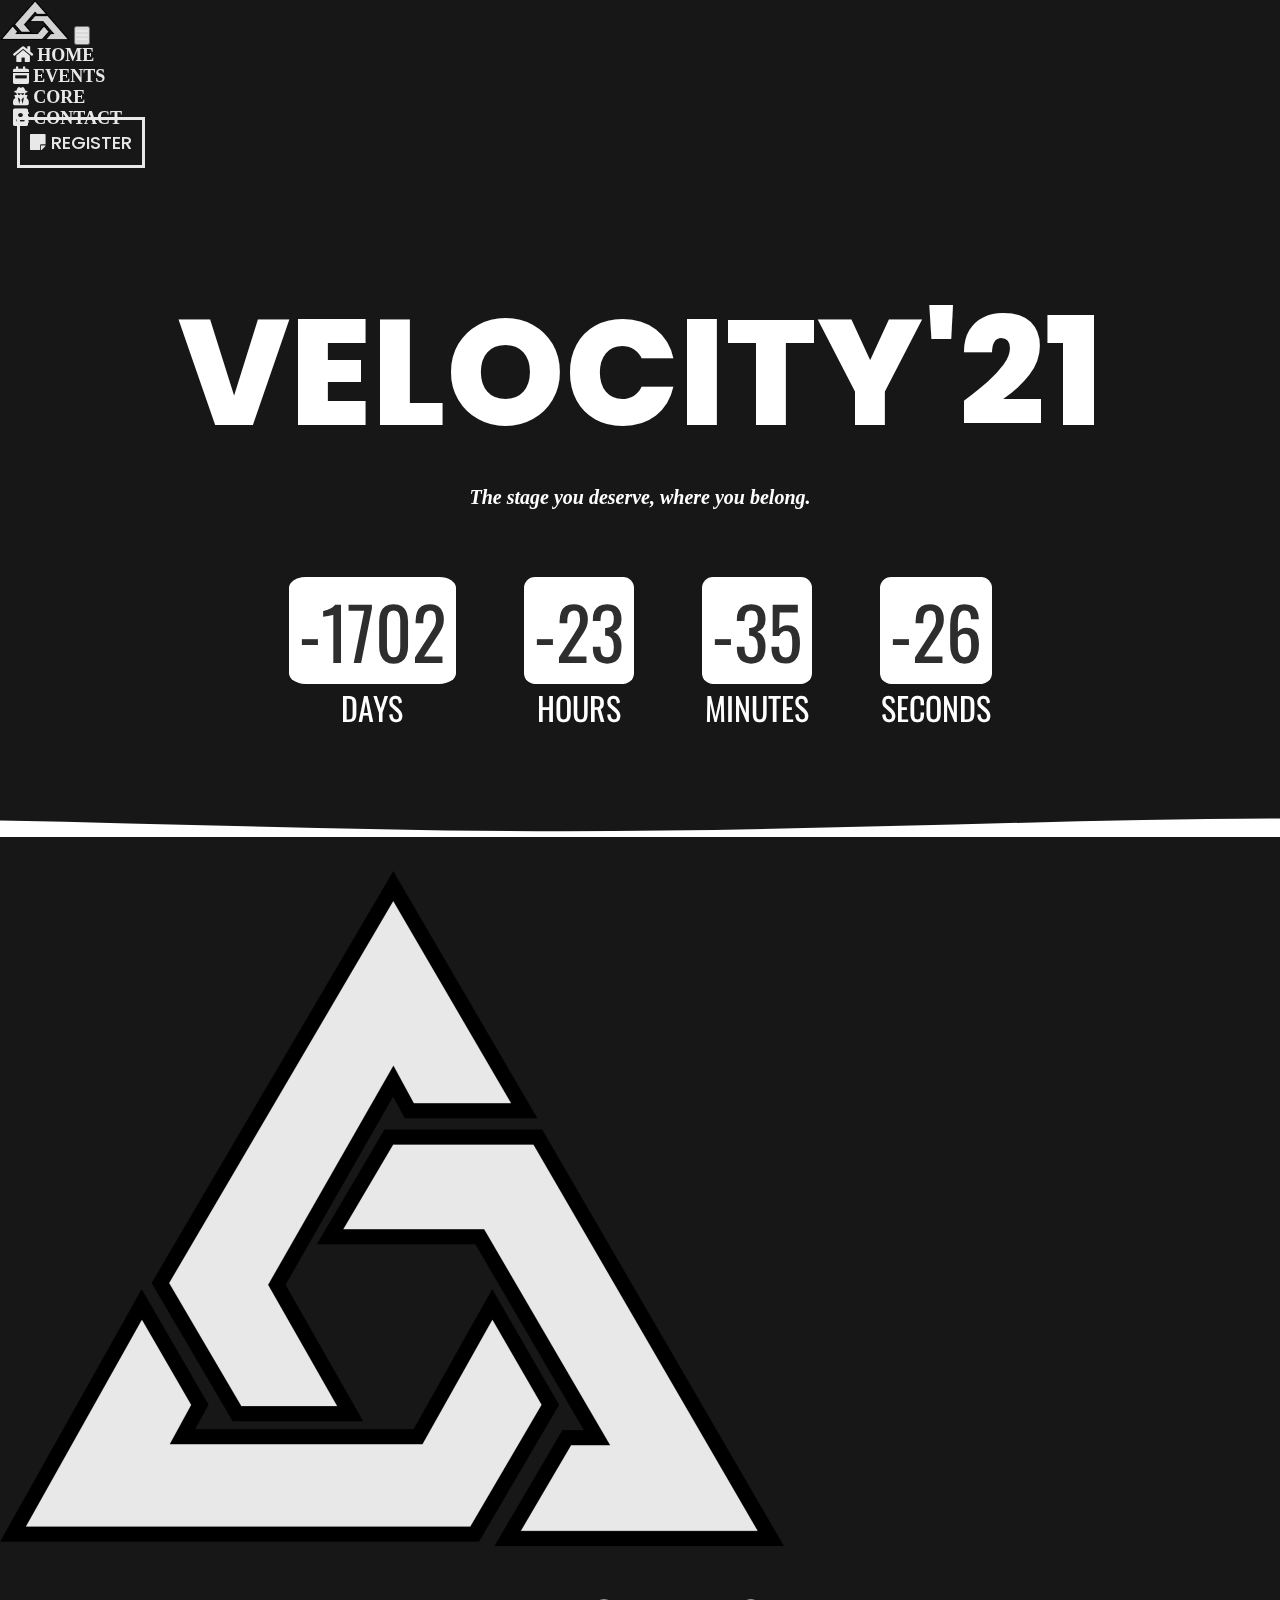
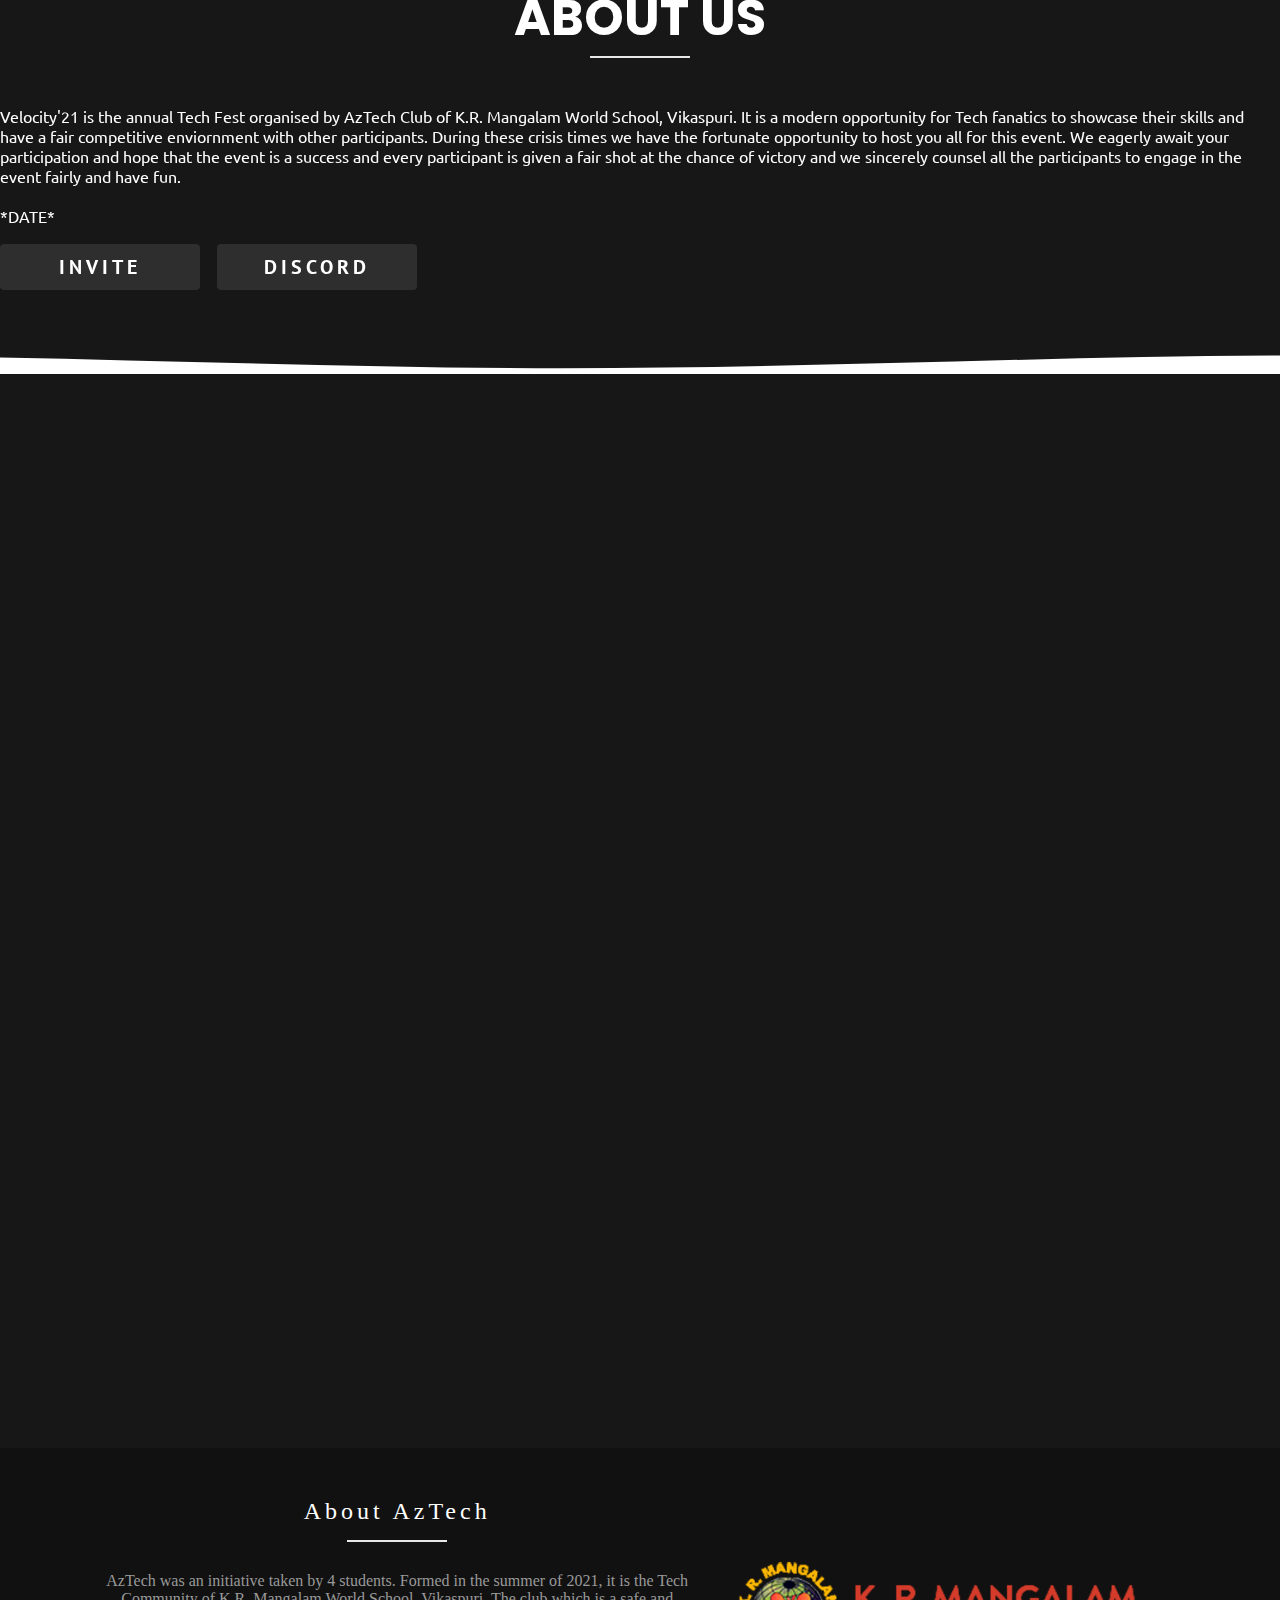
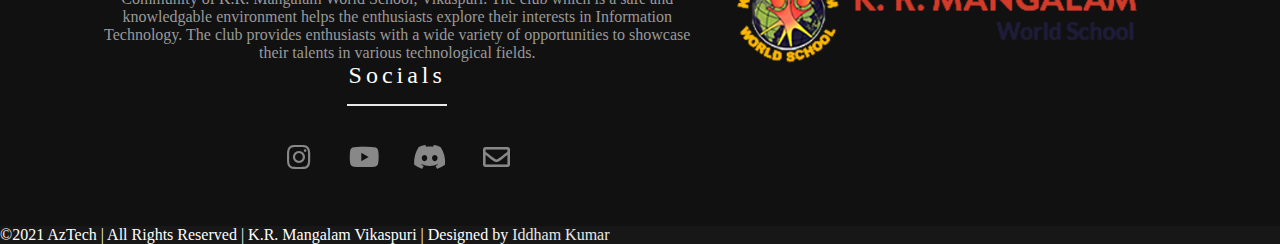
<file: index.html>
<!DOCTYPE html>
<html lang="en">

<head>
    <meta charset="UTF-8">
    <meta http-equiv="X-UA-Compatible" content="IE=edge">
    <meta name="viewport" content="width=device-width, initial-scale=1.0">
    <title>Velocity'21</title>
    <link rel="icon" href="assets/images/finalLogo.png">
    <!-- Bootstrap -->
    <link href="https://cdn.jsdelivr.net/npm/bootstrap@5.1.3/dist/css/bootstrap.min.css" rel="stylesheet"
        integrity="sha384-1BmE4kWBq78iYhFldvKuhfTAU6auU8tT94WrHftjDbrCEXSU1oBoqyl2QvZ6jIW3" crossorigin="anonymous">
    <!-- navbar.css -->
    <link rel="stylesheet" href="assets/css/navbar.css">
    <!-- style.css -->
    <link rel="stylesheet" href="assets/css/style.css">
    <!-- Font Awsome -->
    <link href='assets/fontawesome-free-5.15.4-web/css/all.css' rel='stylesheet'>
    <!-- countdown.css -->
    <link rel="stylesheet" href="assets/css/countdown.css">
    <!-- Animate on Scroll -->
    <link rel="stylesheet" href="https://unpkg.com/aos@next/dist/aos.css" />
    <!-- Footer.css -->
    <link rel="stylesheet" href="assets/css/footer.css">

    

</head>

<body>
    <!-- Preloader -->
    
        <div id="preloader">
  
    </div>
    


    <header>
        <!-- NAVBAR -->

        <nav class="navbar fixed-top  scrolled navbar-expand-lg   stroke ">
            <div class="container-fluid">
                <a class="navbar-brand" href="index.html"><img src="assets/images/finalLogo.png" class="img-fluid"
                        width="70" height="40"><span class="logo"></span></a>
                <button class="navbar-toggler" type="button" data-bs-toggle="collapse" data-bs-target="#navbar"
                    aria-controls="navbar" aria-expanded="false" aria-label="Toggle navigation">
                    <span class="menu"><i class="fas fa-bars" style="color:white;"></i></i></span>
                </button>
                <div class="collapse navbar-collapse header2" id="navbar">
                    <ul class="navbar-nav ms-auto mb-2 mb-lg-0 menu1">
                        <li class="nav-item">
                            <a class="nav-link active double-4 allslides-6" href="index.html"><i
                                    class="fas fa-home"></i>&nbspHOME</a>
                        </li>
                        <li class="nav-item ">
                            <a class="nav-link  double-4" href="events.html"><i
                                    class="fas fa-calendar-week"></i>&nbspEVENTS</a>
                        </li>
                        <li class="nav-item">
                            <a class="nav-link  double-4" href="core.html"><i
                                    class="fas fa-user-secret"></i>&nbspCORE</a>
                        </li>
                        <li class="nav-item">
                            <a class="nav-link  double-4" href="contact.html"><i
                                    class="fas fa-address-book"></i>&nbspCONTACT</a>
                        </li>
                        <li class="nav-item btn">
                            <a class=" rbtn  double-4" href="https://linktr.ee/AzTech.krmvp"><i class="fas fa-sticky-note"></i>&nbspREGISTER</a>
                        </li>

                    </ul>

                </div>
            </div>


        </nav>
        <br><br><br>
        <!-- HEADING AND COUNTDOWN -->
        <div data-aos="fade-left">
            <h1 class="heading">VELOCITY'21</h1>
            <h6 class="desc"><I>The stage you deserve, where you belong.</I></h6>
            <br><br>

            <div class="countdown">
                <ul>
                    <li class="count"><span id="days" ></span>days</li>
                    <li class="count"><span id="hours" ></span>Hours</li>
                    <li class="count"><span id="minutes" ></span>Minutes</li>
                    <li class="count"><span id="seconds" ></span>Seconds</li>
                </ul>
            </div>
        </div>


    </header>
    <br><br><br>
    <svg class="editorial" xmlns="http://www.w3.org/2000/svg" xmlns:xlink="http://www.w3.org/1999/xlink"
        viewBox="0 24 150 28 " preserveAspectRatio="none">
        <defs>
            <path id="gentle-wave" d="M-160 44c30 0 
   58-18 88-18s
   58 18 88 18 
   58-18 88-18 
   58 18 88 18
   v44h-352z" />
        </defs>
        <g class="parallax1">
            <use xlink:href="#gentle-wave" x="50" y="3" fill="#171717" />
        </g>
        <g class="parallax2">
            <use xlink:href="#gentle-wave" x="50" y="0" fill="#fff" />
        </g>
        <g class="parallax3">
            <use xlink:href="#gentle-wave" x="50" y="9" fill="#171717" />
        </g>
        <g class="parallax4">
            <use xlink:href="#gentle-wave" x="50" y="6" fill="#fff" />
        </g>
    </svg>
    <br><br><br>
    <!-- ABOUT SECTION -->
    <section id="about" class="about-area pt-60" data-aos="fade-up">

        <div class="container">
            <div class="row justify-content-center">
                <div class="col-lg-6 col-md-6 col-sm-10 col-10">
                    <div class="about-image text-center">
                        <img src="assets/images/finalLogo.png" class='img-fluid' >
                    </div>
                </div>
                <div class="col-lg-6 col-md-6 col-sm-10 col-10 wow fadeInLeftBig" data-wow-duration="1s"
                    data-wow-delay="0.2s">
                    <div class="about-content mt-30">
                        <div class="section-title">
                            <h3 class="about-heading">ABOUT US</h3>
                            <span class="divider"></span>
                        </div>
                        <br>

                        <p class="about-desc">Velocity'21 is the annual Tech Fest organised by AzTech Club of 
                            K.R. Mangalam World School, Vikaspuri. It is a modern opportunity for Tech fanatics
                            to showcase their skills and have a fair competitive enviornment with other participants.
                            During these crisis times we have the fortunate opportunity to host you all for this event.
                            We eagerly await your participation and hope that the event is a success and every participant is given
                            a fair shot at the chance of victory and we sincerely counsel all the participants to engage in the event
                            fairly and have fun.
                            <br><br>*DATE*
                        </p>
                        <br>
                        <button href="#" class="invite-btn">INVITE</button> &nbsp <button href="#"
                            class="register-btn">DISCORD</button>
                    </div>
                </div>
            </div>
        </div>
    </section>
    <br><br><br>
    <svg class="editorial" xmlns="http://www.w3.org/2000/svg" xmlns:xlink="http://www.w3.org/1999/xlink"
        viewBox="0 24 150 28 " preserveAspectRatio="none">
        <defs>
            <path id="gentle-wave" d="M-160 44c30 0 
58-18 88-18s
58 18 88 18 
58-18 88-18 
58 18 88 18
v44h-352z" />
        </defs>
        <g class="parallax1">
            <use xlink:href="#gentle-wave" x="50" y="3" fill="#171717" />
        </g>
        <g class="parallax2">
            <use xlink:href="#gentle-wave" x="50" y="0" fill="#fff" />
        </g>
        <g class="parallax3">
            <use xlink:href="#gentle-wave" x="50" y="9" fill="#171717" />
        </g>
        <g class="parallax4">
            <use xlink:href="#gentle-wave" x="50" y="6" fill="#fff" />
        </g>
    </svg>
    <br>
    <div class='container' data-aos="fade-up">
        <h1 class=" about-heading">TEASER</h1>
        <span class="divider"></span>
        <div class="teaser">
            <iframe class="w-100" src="https://www.youtube.com/embed/fJ9rUzIMcZQ" title="YouTube video player"
                frameborder="0"
                allow="accelerometer; autoplay; clipboard-write; encrypted-media; gyroscope; picture-in-picture"
                allowfullscreen></iframe>
        </div>
    </div>
    <br><br><br>
    <!-- Footer -->
<footer>
    <section id="aboutAzTech">
        <div id="footer">
            <div class="container">
                <div class="footer-section about-aztech">
                    <h2>About AzTech</h2>
                    <span class="divider"></span>
                    <p>
                       AzTech was an initiative taken by 4 students. Formed in the summer of 2021, it is the Tech Community of K.R. Mangalam World School, Vikaspuri.
                       The club which is a safe and knowledgable environment helps the enthusiasts explore their interests in Information Technology. The club provides 
                       enthusiasts with a wide variety of opportunities to showcase their talents in various technological fields. 

                    </p>
                    <h2>Socials</h2>
                    <span class="divider"></span>
                    <ul class="social" style="justify-content: center;">
                        
                       
                        <li><a id="instagram" target="_blank" href="https://www.instagram.com/aztech.club/"><i
                                    aria-hidden="true" class="fab fa-instagram"></i></a></li>
                        <li><a id="youtube" target="_blank"
                                href="https://www.youtube.com/channel/UCmyxHRAu8BiKCsxzbnpsfTw"><i
                                    aria-hidden="true" class="fab fa-youtube"></i></a></li>
                        <li><a id="discord" target="_blank" href="https://discord.gg/4tV3vGFmMj"><i
                                    aria-hidden="true" class="fab fa-discord"></i></a></li>
                        <li><a id="mail" target="_blank"
                                href="https://mail.google.com/mail/u/0/?fs=1&to=aztech.krmvp@gmail.com&tf=cm"><i
                                    aria-hidden="true" class="far fa-envelope"></i></a></li>
                    </ul>
                </div>
                <div class="footer-section links">
                    <ul>
                        <li><a target="_blank" href="http://krmangalam.com/vikaspuri/"><img id="krmLogo" src="assets/images/logo-krmangalam225.png" alt="KRMVP"></a></li>
                       
                    </ul>
                </div> 
            </div>
        </div>
    </section>
                  <p class="text-center text-muted">&copy2021 AzTech | All Rights Reserved | K.R. Mangalam Vikaspuri | Designed by<span class="iddham"> Iddham Kumar</span></p>
              </footer>




    <!-- Bootstrap -->
    <script src="https://cdn.jsdelivr.net/npm/bootstrap@5.1.3/dist/js/bootstrap.bundle.min.js"
        integrity="sha384-ka7Sk0Gln4gmtz2MlQnikT1wXgYsOg+OMhuP+IlRH9sENBO0LRn5q+8nbTov4+1p" crossorigin="anonymous">
        </script>
    <!-- Countdown -->
    <script src="assets/js/countdown.js"></script>
    <!-- Animate on Scroll -->
    <script src="https://unpkg.com/aos@next/dist/aos.js"></script>
    <script>
        AOS.init();
    </script>
    <!-- FIXED NAVBAR -->
    <script>
        $(function () {
            $(document).scroll(function () {
                var $nav = $('#mainNavbar');
                $nav.toggleClass("scrolled", $(this).scrollTop() > $nav.height())
            })
        })
    </script>
    <!-- Footer -->
    <script src='assets/js/footer.js'></script>
     <!-- JQuery -->
     <script src="https://cdnjs.cloudflare.com/ajax/libs/jquery/3.6.0/jquery.min.js"></script>
     <script>
       var loader = document.getElementById("preloader");

        window.addEventListener("load" , function(){
            loader.style.display = "none";

        })
     </script>





</body>

</html>
</file>
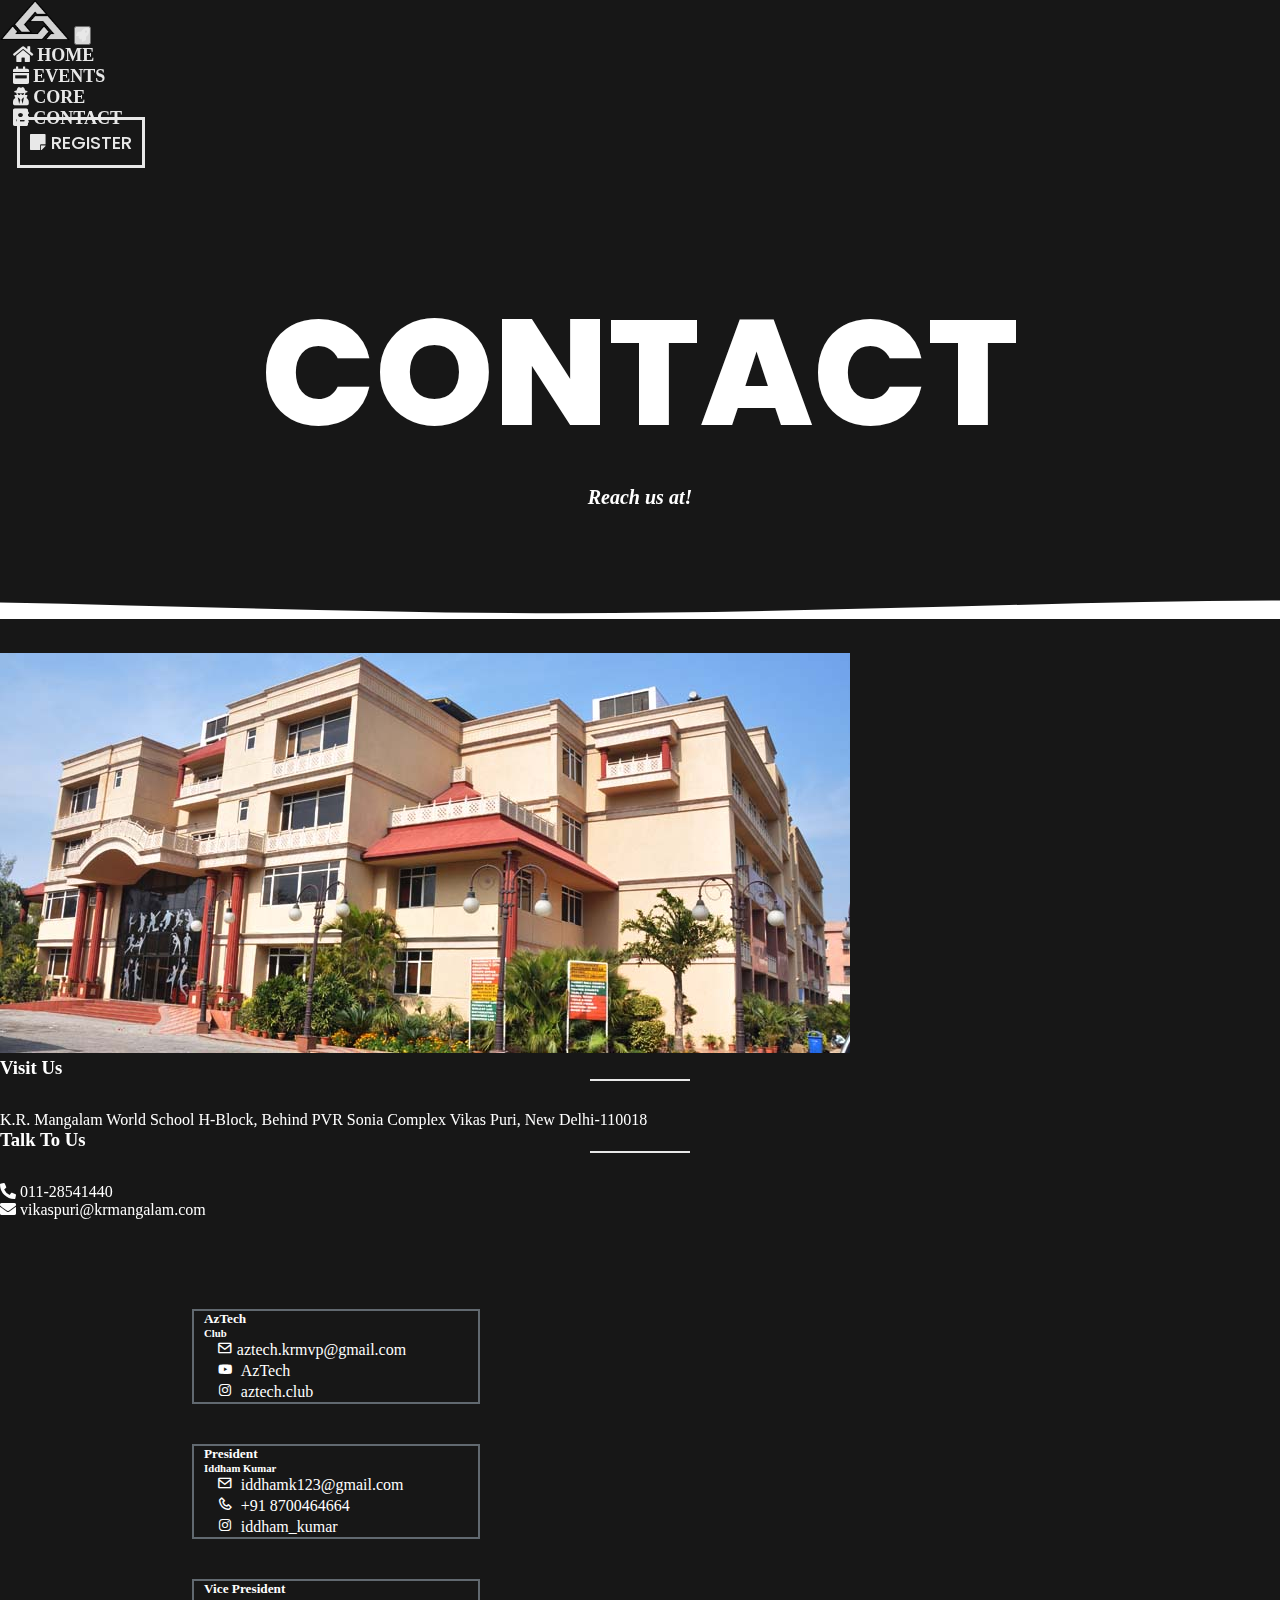
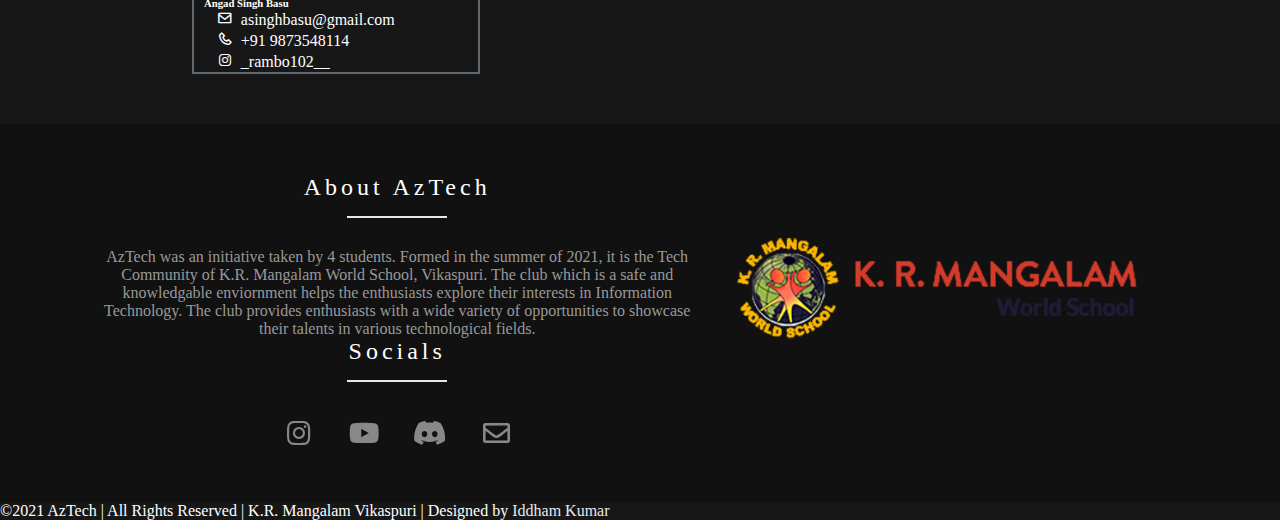
<file: contact.html>
<!DOCTYPE html>
<html lang="en">

<head>
    <meta charset="UTF-8">
    <meta http-equiv="X-UA-Compatible" content="IE=edge">
    <meta name="viewport" content="width=device-width, initial-scale=1.0">
    <title>Velocity'21 - Contact</title>
    <link rel="icon" href="assets/images/Logo.png">
    <!-- Bootstrap -->
    <link href="https://cdn.jsdelivr.net/npm/bootstrap@5.1.3/dist/css/bootstrap.min.css" rel="stylesheet"
        integrity="sha384-1BmE4kWBq78iYhFldvKuhfTAU6auU8tT94WrHftjDbrCEXSU1oBoqyl2QvZ6jIW3" crossorigin="anonymous">
    <!-- navbar.css -->
    <link rel="stylesheet" href="assets/css/navbar.css">
    <!-- style.css -->
    <link rel="stylesheet" href="assets/css/style.css">
    <!-- Font Awsome -->
    <link href='assets/fontawesome-free-5.15.4-web/css/all.css' rel='stylesheet'>
    <!-- countdown.css -->
    <link rel="stylesheet" href="assets/css/countdown.css">
    <!-- Animate on Scroll -->
    <link rel="stylesheet" href="https://unpkg.com/aos@next/dist/aos.css" />
    <!-- Footer.css -->
    <link rel="stylesheet" href="assets/css/footer.css">
     <!-- BOX ICONS -->
     <link href='https://unpkg.com/boxicons@2.0.9/css/boxicons.min.css' rel='stylesheet'>

 

</head>

<body>
<!-- Preloader -->
<div class="preloader-wrapper">
    <div class="preloader"></div>
</div>

   
        <!-- NAVBAR -->

        <header>
        <nav class="navbar fixed-top  scrolled navbar-expand-lg   stroke ">
            <div class="container-fluid">
                <a class="navbar-brand" href="index.html"><img src="assets/images/finalLogo.png" class="img-fluid"
                        width="70" height="40"><span class="logo"></span></a>
                <button class="navbar-toggler" type="button" data-bs-toggle="collapse" data-bs-target="#navbar"
                    aria-controls="navbar" aria-expanded="false" aria-label="Toggle navigation">
                    <span class="menu"><i class="fas fa-rocket" style="color:white;"></i></i></span>
                </button>
                <div class="collapse navbar-collapse header2" id="navbar">
                    <ul class="navbar-nav ms-auto mb-2 mb-lg-0 menu1">
                        <li class="nav-item">
                            <a class="nav-link active double-4 allslides-6" href="index.html"><i
                                    class="fas fa-home"></i>&nbspHOME</a>
                        </li>
                        <li class="nav-item ">
                            <a class="nav-link  double-4" href="events.html"><i
                                    class="fas fa-calendar-week"></i>&nbspEVENTS</a>
                        </li>
                        <li class="nav-item">
                            <a class="nav-link  double-4" href="core.html"><i
                                    class="fas fa-user-secret"></i>&nbspCORE</a>
                        </li>
                        <li class="nav-item">
                            <a class="nav-link  double-4" href="contact.html"><i
                                    class="fas fa-address-book"></i>&nbspCONTACT</a>
                        </li>
                        <li class="nav-item btn">
                            <a class=" rbtn  double-4" href="#"><i class="fas fa-sticky-note"></i>&nbspREGISTER</a>
                        </li>

                    </ul>

                </div>
            </div>
            


        </nav>
        <br><br><br>
        <!-- HEADING  -->
        <div data-aos="fade-left">
            <h1 class="heading">CONTACT</h1>
            <h6 class="desc"><I><em>Reach us at!</em></I></h6>
            <br><br>
            </div>


</header>
    
    <br><br><br>
    <svg class="editorial" xmlns="http://www.w3.org/2000/svg" xmlns:xlink="http://www.w3.org/1999/xlink"
        viewBox="0 24 150 28 " preserveAspectRatio="none">
        <defs>
            <path id="gentle-wave" d="M-160 44c30 0 
   58-18 88-18s
   58 18 88 18 
   58-18 88-18 
   58 18 88 18
   v44h-352z" />
        </defs>
        <g class="parallax1">
            <use xlink:href="#gentle-wave" x="50" y="3" fill="#171717" />
        </g>
        <g class="parallax2">
            <use xlink:href="#gentle-wave" x="50" y="0" fill="#fff" />
        </g>
        <g class="parallax3">
            <use xlink:href="#gentle-wave" x="50" y="9" fill="#171717" />
        </g>
        <g class="parallax4">
            <use xlink:href="#gentle-wave" x="50" y="6" fill="#fff" />
        </g>
    </svg>
    <br><br><br>

    <section id="about" class="about-area pt-60" data-aos="fade-up">

        <div class="container">
            <div class="row justify-content-center">
                <div class="col-lg-6 col-md-6 col-sm-10 col-10">
                    <div class="about-image text-center">
                        <img src="assets/images/vikaspuri-banner.jpg" class='w-100'  >
                    </div>
                </div>
                <div class="col-lg-6 col-md-6 col-sm-10 col-10 wow fadeInLeftBig" data-wow-duration="1s"
                    data-wow-delay="0.2s">
                    <div class="about-content">
                      
                        

                        <p class="about-desc">
                            <h3 class="text-center">Visit Us</h3>
                            <span class="divider2"></span>
                            <p class="text-center">K.R. Mangalam World School H-Block, Behind PVR Sonia Complex Vikas Puri, New Delhi-110018</p>
                        <p class='text-center'>
                            <h3 class="text-center">Talk To Us</h3>
                            <span class="divider"></span>
                            <p class="text-center"><i class="fas fa-phone-alt "></i> 011-28541440</p>
                            <p class="text-center"><i class="fas fa-envelope "></i> vikaspuri@krmangalam.com</p>
                            <br><br>
                       </div>
                </div>
            </div>
        </div>
    </section>
    <br><br><br>


    <div class="container justify-content-center contact">
        <div class="row">
            <div class="col-lg-4">
                <div class="card contact-card" style="width: 18rem;">
                    <div class="card-body ">
                      <h5 class="card-title text-center">AzTech</h5>
                      <h6 class="card-subtitle mb-2 text-muted text-center">Club</h6>
                      <p class="card-text"><ul class="Cicons">
                        <li><a id="mail" target="_blank"
                            href="https://mail.google.com/mail/u/0/?fs=1&to=aztech.krmvp@gmail.com&tf=cm"><i
                                aria-hidden="true" class="bx bx-envelope"></i> aztech.krmvp@gmail.com</a></li>
                        <li><a id="youtube" target="_blank"
                            href="https://www.youtube.com/channel/UCmyxHRAu8BiKCsxzbnpsfTw"><i class='bx bxl-youtube'></i> &nbspAzTech</a></li>
                        <li><a href="https://www.instagram.com/aztech.club/" target="_blank"><i class='bx bxl-instagram'></i> &nbspaztech.club</a> </li>
                        
                    </ul>
                    </p>
                   
                    </div>
                  </div>
            </div>
            <div class="col-lg-4">
                <div class="card contact-card" style="width: 18rem;">
                    <div class="card-body ">
                      <h5 class="card-title text-center">President</h5>
                      <h6 class="card-subtitle mb-2 text-muted text-center">Iddham Kumar</h6>
                      <p class="card-text"><ul class="Cicons">
                        <li><a id="mail" target="_blank"
                            href="https://mail.google.com/mail/u/0/?fs=1&to=iddhamk123@gmail.com&tf=cm"><i class='bx bx-envelope'></i>  &nbspiddhamk123@gmail.com</a></li>
                        <li><a><i class='bx bx-phone'></i> &nbsp+91 8700464664</a></li>
                        <li><a href="https://www.instagram.com/iddham_kumar/" target="_blank"><i class='bx bxl-instagram'></i> &nbspiddham_kumar</a></li>
                        
                    </ul>
                    </p>
                      
                    </div>
                  </div>
            </div>

            <div class="col-lg-4">
                <div class="card contact-card" style="width: 18rem;">
                    <div class="card-body">
                      <h5 class="card-title text-center">Vice President</h5>
                      <h6 class="card-subtitle mb-2 text-muted text-center">Angad Singh Basu</h6>
                      <p class="card-text"><ul class="Cicons">
                        <li><a id="mail" target="_blank"
                            href="https://mail.google.com/mail/u/0/?fs=1&to=asinghbasu@gmail.com&tf=cm"><i class='bx bx-envelope'></i>  &nbspasinghbasu@gmail.com</a></li>
                        <li><a><i class='bx bx-phone'></i> &nbsp+91 9873548114</a></li>
                        <li><a href="https://www.instagram.com/_rambo102__/" target="_blank" ><i class='bx bxl-instagram'></i> &nbsp_rambo102__</a></li>
                        
                    </ul>
                    </p>
                      
                    </div>
                  </div>
            </div>
            </div>
            </div>

          
        
         
           
   

  <!-- Footer -->
<footer>
    <section id="aboutAzTech">
        <div id="footer">
            <div class="container">
                <div class="footer-section about-aztech">
                    <h2>About AzTech</h2>
                    <span class="divider"></span>
                    <p>
                        AzTech was an initiative taken by 4 students. Formed in the summer of 2021, it is the Tech Community of K.R. Mangalam World School, Vikaspuri.
                        The club which is a safe and knowledgable enviornment helps the enthusiasts explore their interests in Information Technology. The club provides 
                        enthusiasts with a wide variety of opportunities to showcase their talents in various technological fields. 
 
                    </p>
                    <h2>Socials</h2>
                    <span class="divider"></span>
                    <ul class="social" style="justify-content: center;">
                        
                       
                        <li><a id="instagram" target="_blank" href="https://www.instagram.com/aztech.club/"><i
                                    aria-hidden="true" class="fab fa-instagram"></i></a></li>
                                    <li><a id="youtube" target="_blank"
                                        href="https://www.youtube.com/channel/UCmyxHRAu8BiKCsxzbnpsfTw"><i
                                            aria-hidden="true" class="fab fa-youtube"></i></a></li>
                        <li><a id="discord" target="_blank" href="https://discord.gg/4tV3vGFmMj"><i
                                    aria-hidden="true" class="fab fa-discord"></i></a></li>
                        <li><a id="mail" target="_blank"
                                href="https://mail.google.com/mail/u/0/?fs=1&to=aztech.krmvp@gmail.com&tf=cm"><i
                                    aria-hidden="true" class="far fa-envelope"></i></a></li>
                    </ul>
                </div>
                <div class="footer-section links">
                    <ul>
                        <li><a target="_blank" href="http://krmangalam.com/vikaspuri/"><img id="krmLogo" src="assets/images/logo-krmangalam225.png" alt="KRMVP"></a></li>
                      
                    </ul>
                </div> 
            </div>
        </div>
    </section>
                  <p class="text-center text-muted">&copy2021 AzTech | All Rights Reserved | K.R. Mangalam Vikaspuri | Designed by<span class="iddham"> Iddham Kumar</span></p>
              </footer>



    <!-- Bootstrap -->
    <script src="https://cdn.jsdelivr.net/npm/bootstrap@5.1.3/dist/js/bootstrap.bundle.min.js"
        integrity="sha384-ka7Sk0Gln4gmtz2MlQnikT1wXgYsOg+OMhuP+IlRH9sENBO0LRn5q+8nbTov4+1p" crossorigin="anonymous">
        </script>
    <!-- Countdown -->
    <script src="assets/js/countdown.js"></script>
    <!-- Animate on Scroll -->
    <script src="https://unpkg.com/aos@next/dist/aos.js"></script>
    <script>
        AOS.init();
    </script>
    <!-- FIXED NAVBAR -->
    <script>
        $(function () {
            $(document).scroll(function () {
                var $nav = $('#mainNavbar');
                $nav.toggleClass("scrolled", $(this).scrollTop() > $nav.height())
            })
        })
    </script>
    <!-- Footer -->
    <script src='assets/js/footer.js'></script>
   <!-- JQuery -->
   <script src="https://cdnjs.cloudflare.com/ajax/libs/jquery/3.6.0/jquery.min.js"></script>
   <script>
       $(document).ready(function() {
           // Preloader
           preloaderFadeOutTime = 500;
           function hidePreloader(){
               const preloader = $('.preloader-wrapper');
               preloader.fadeOut(preloaderFadeOutTime);
           }
           hidePreloader()
       });
   </script>
    



</body>

</html>
</file>
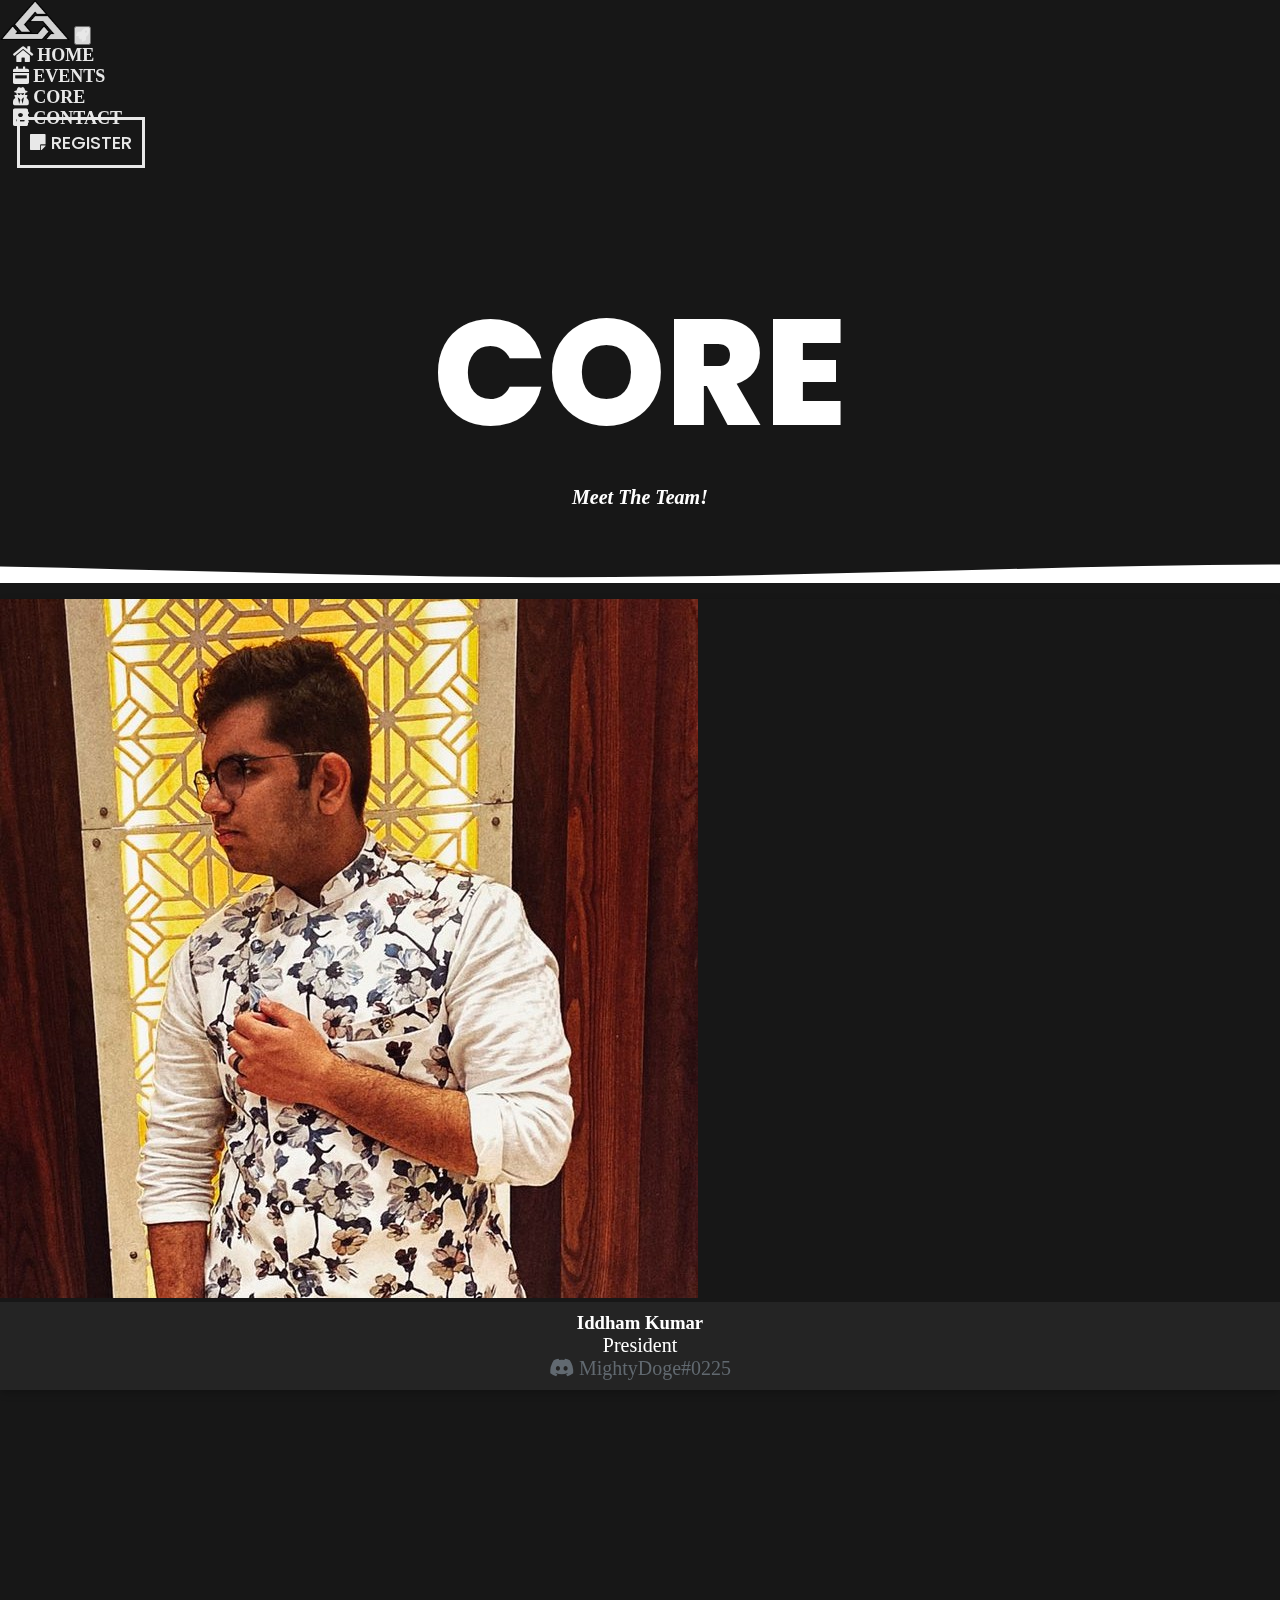
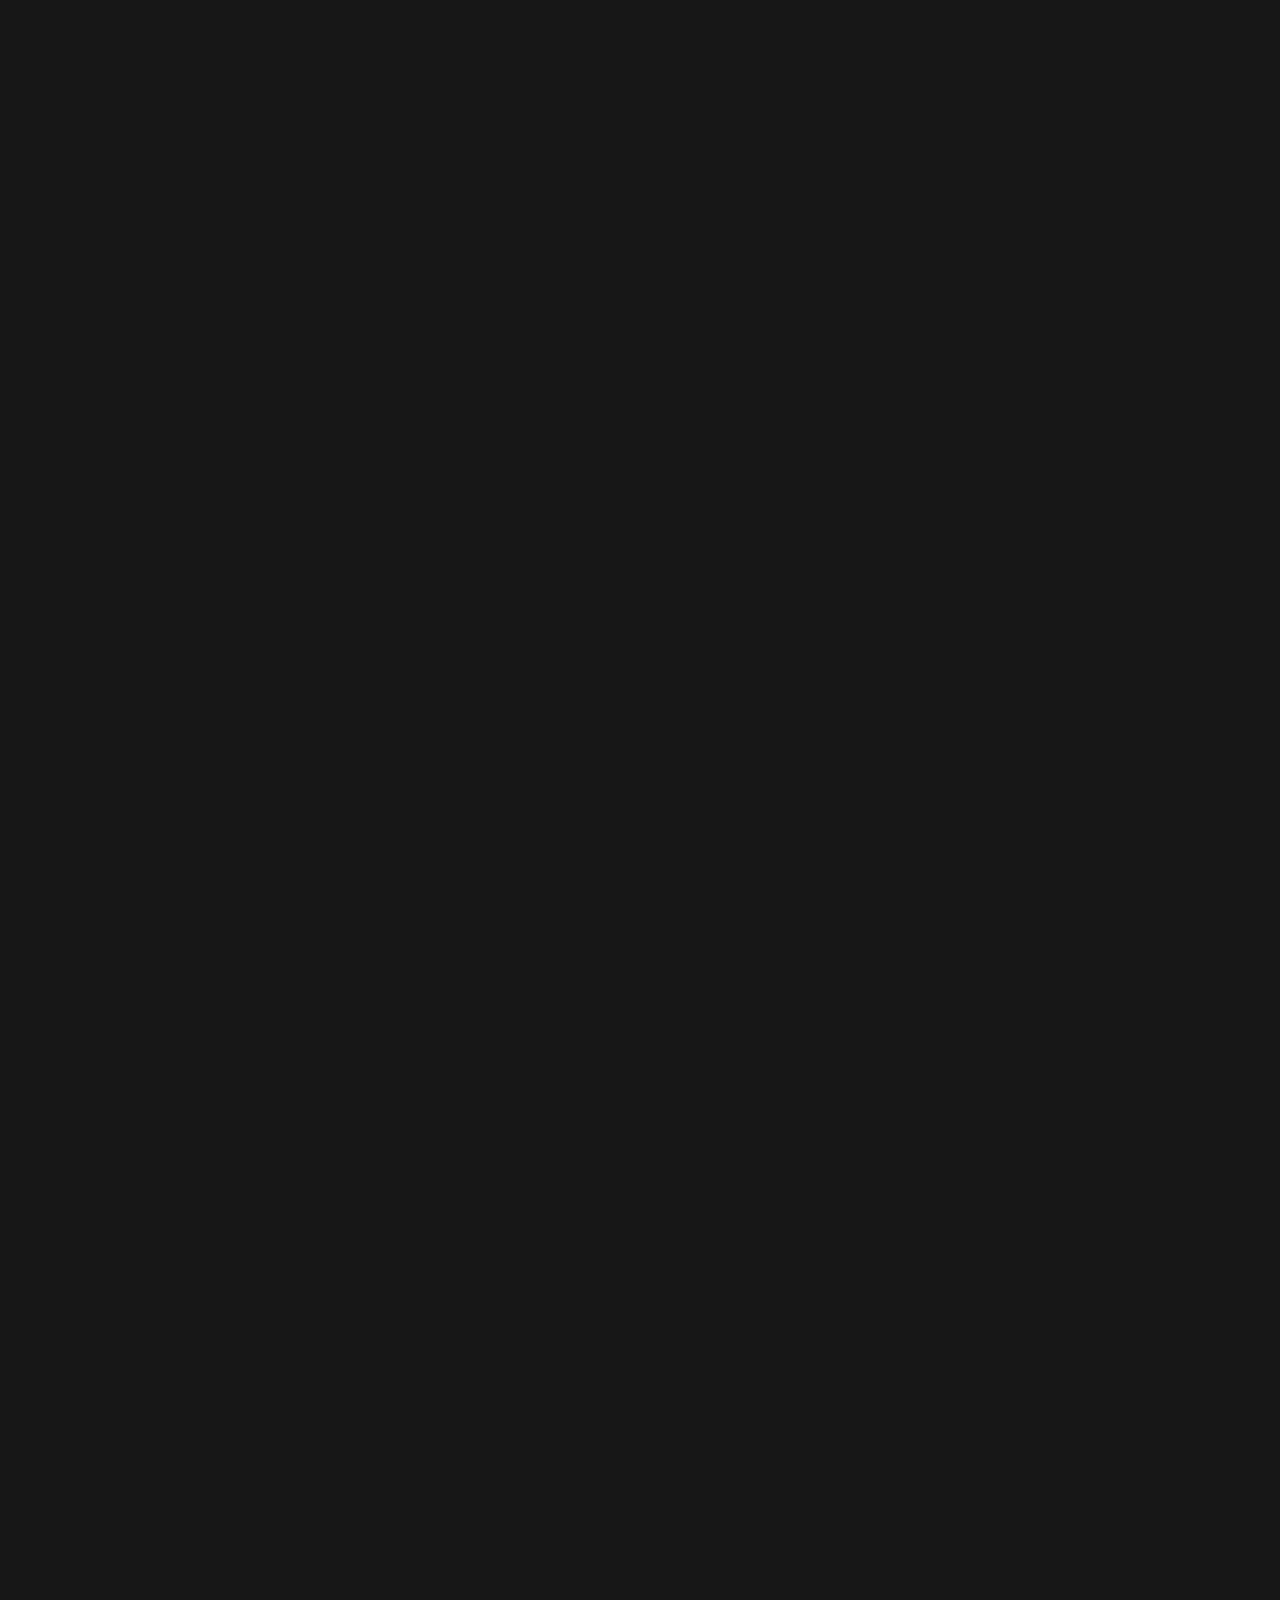
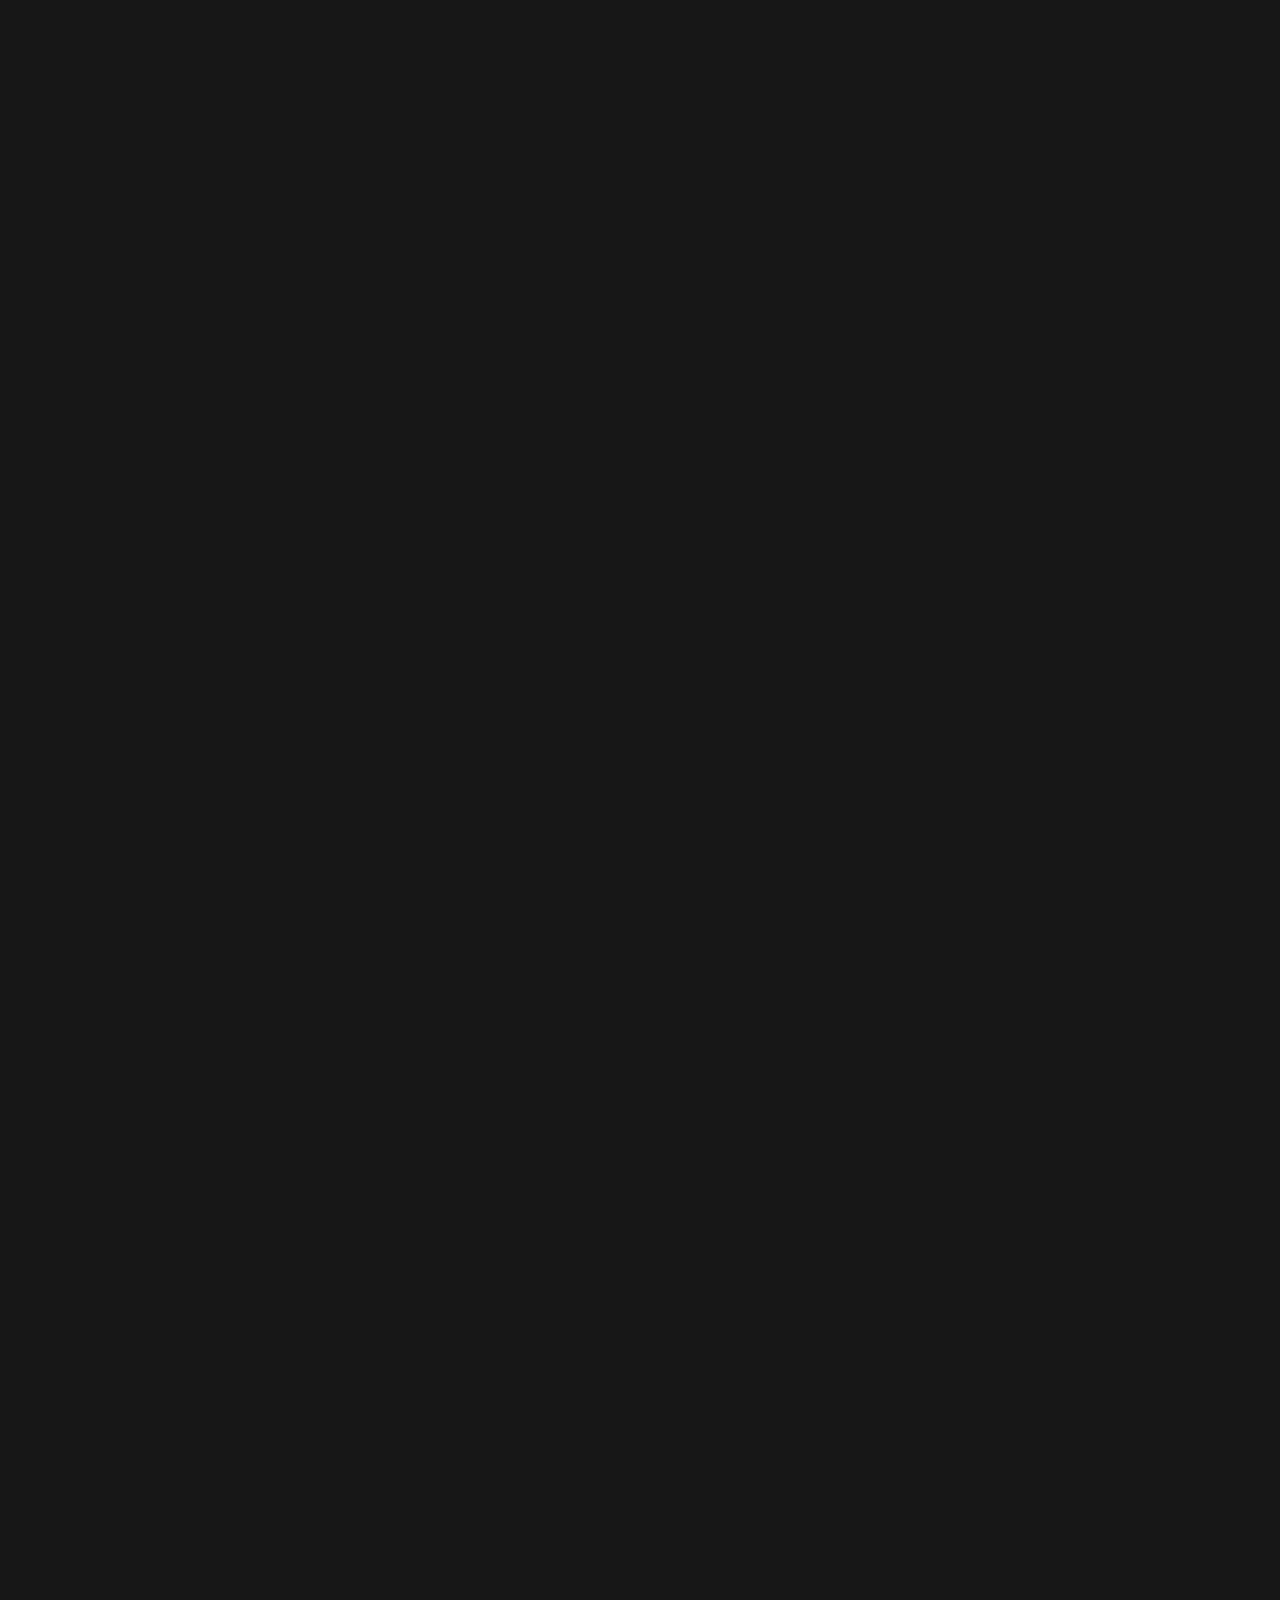
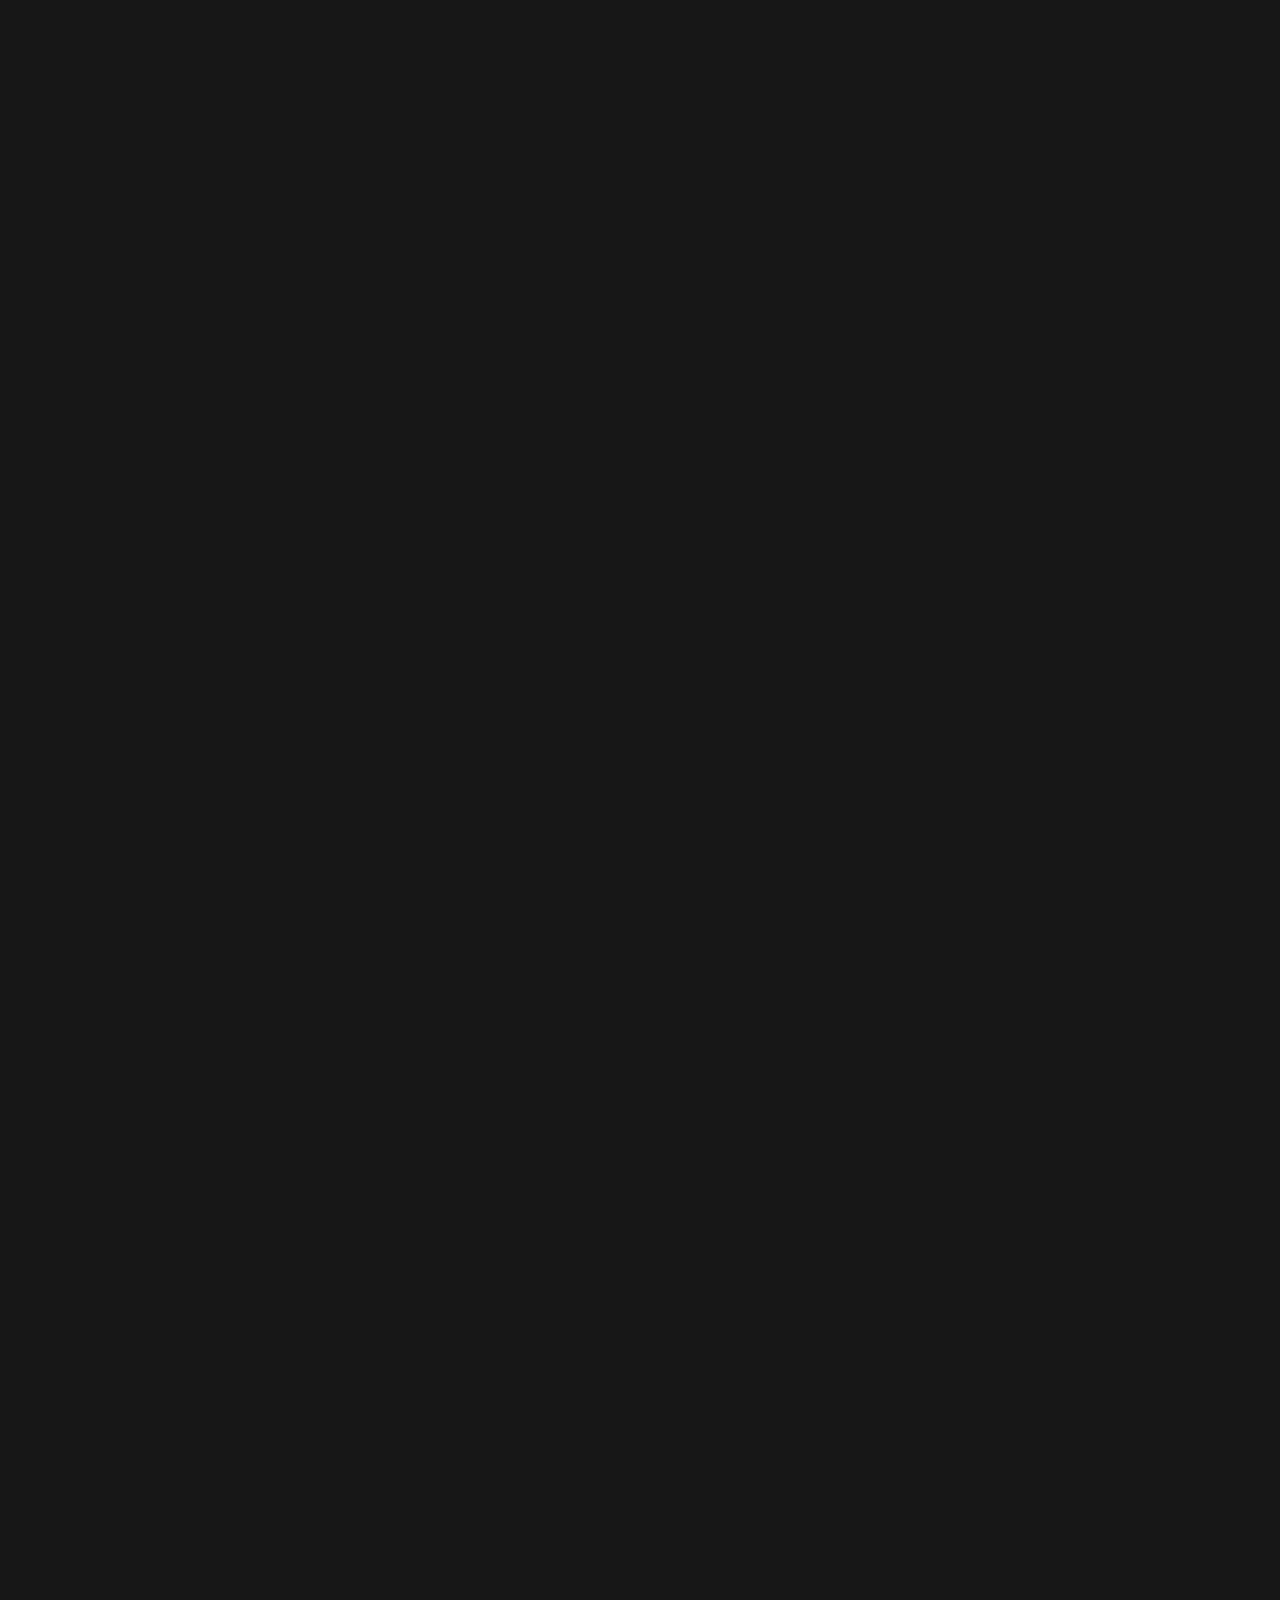
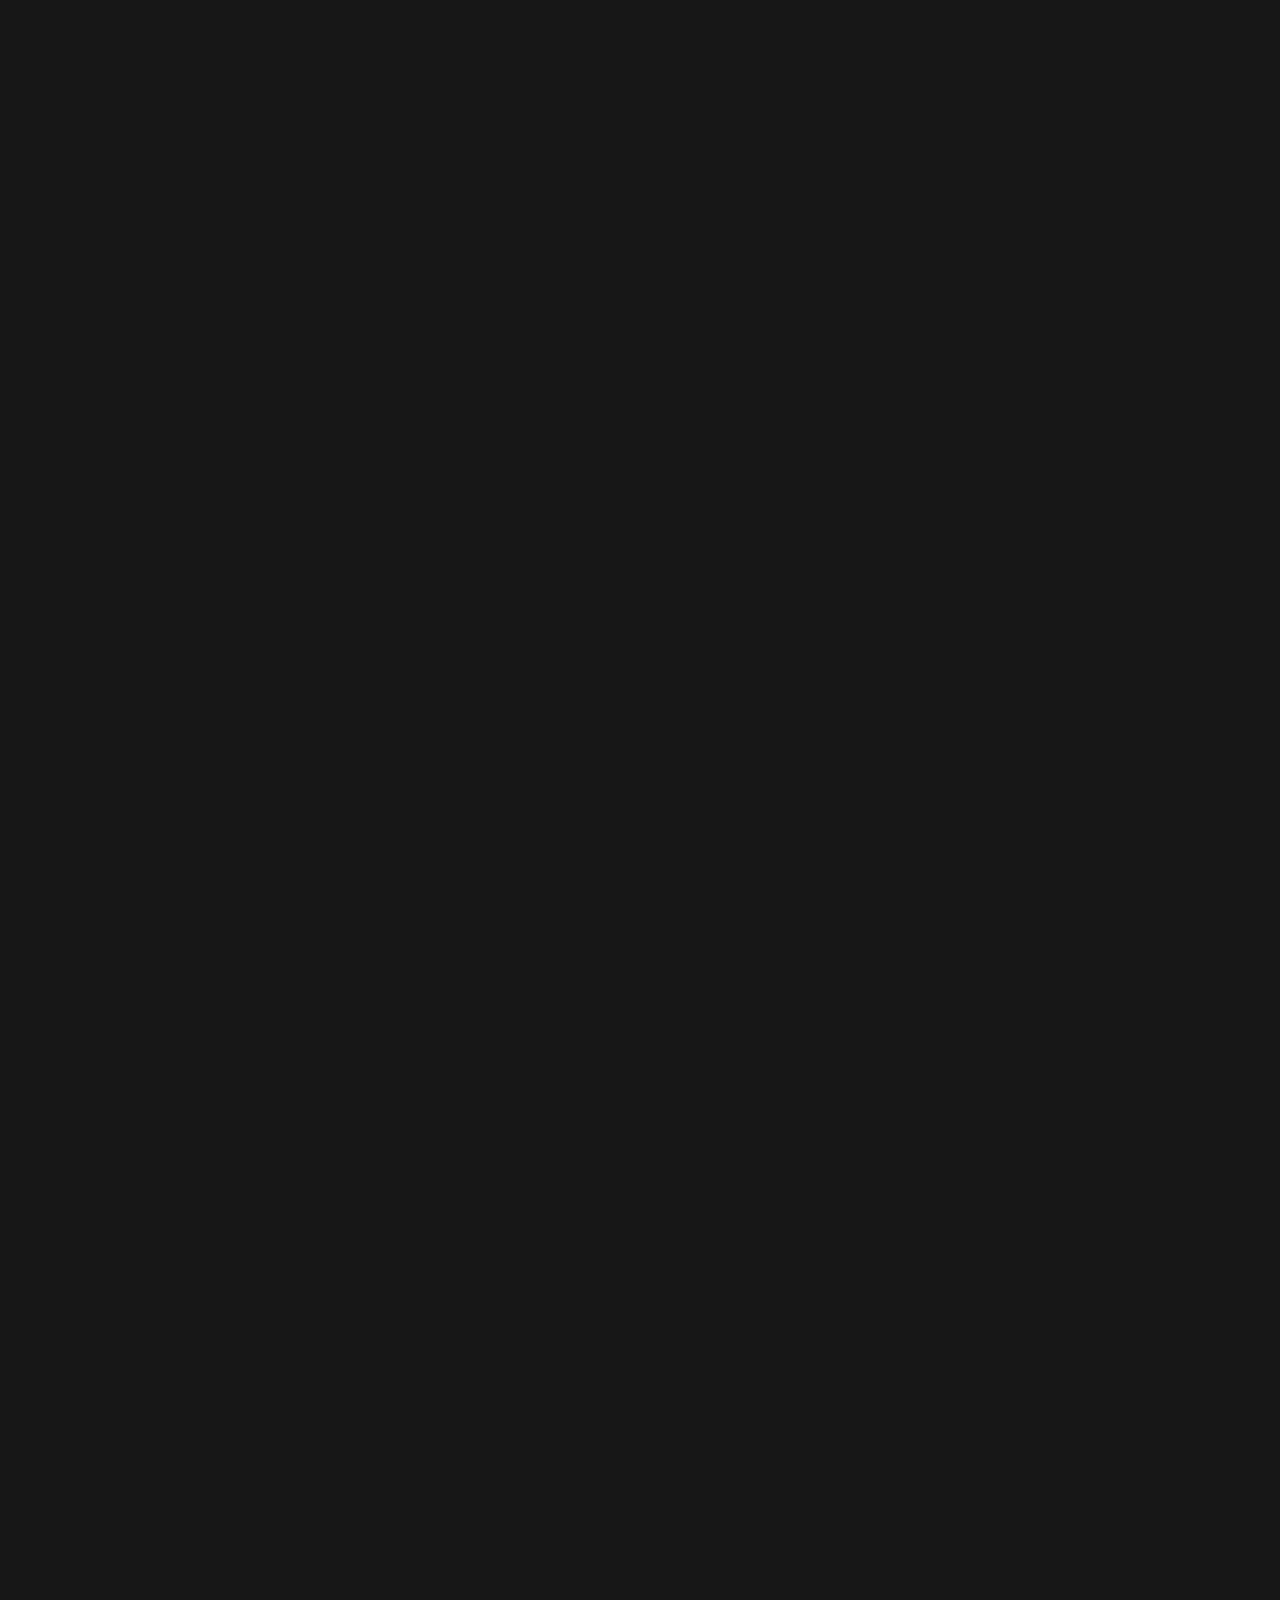
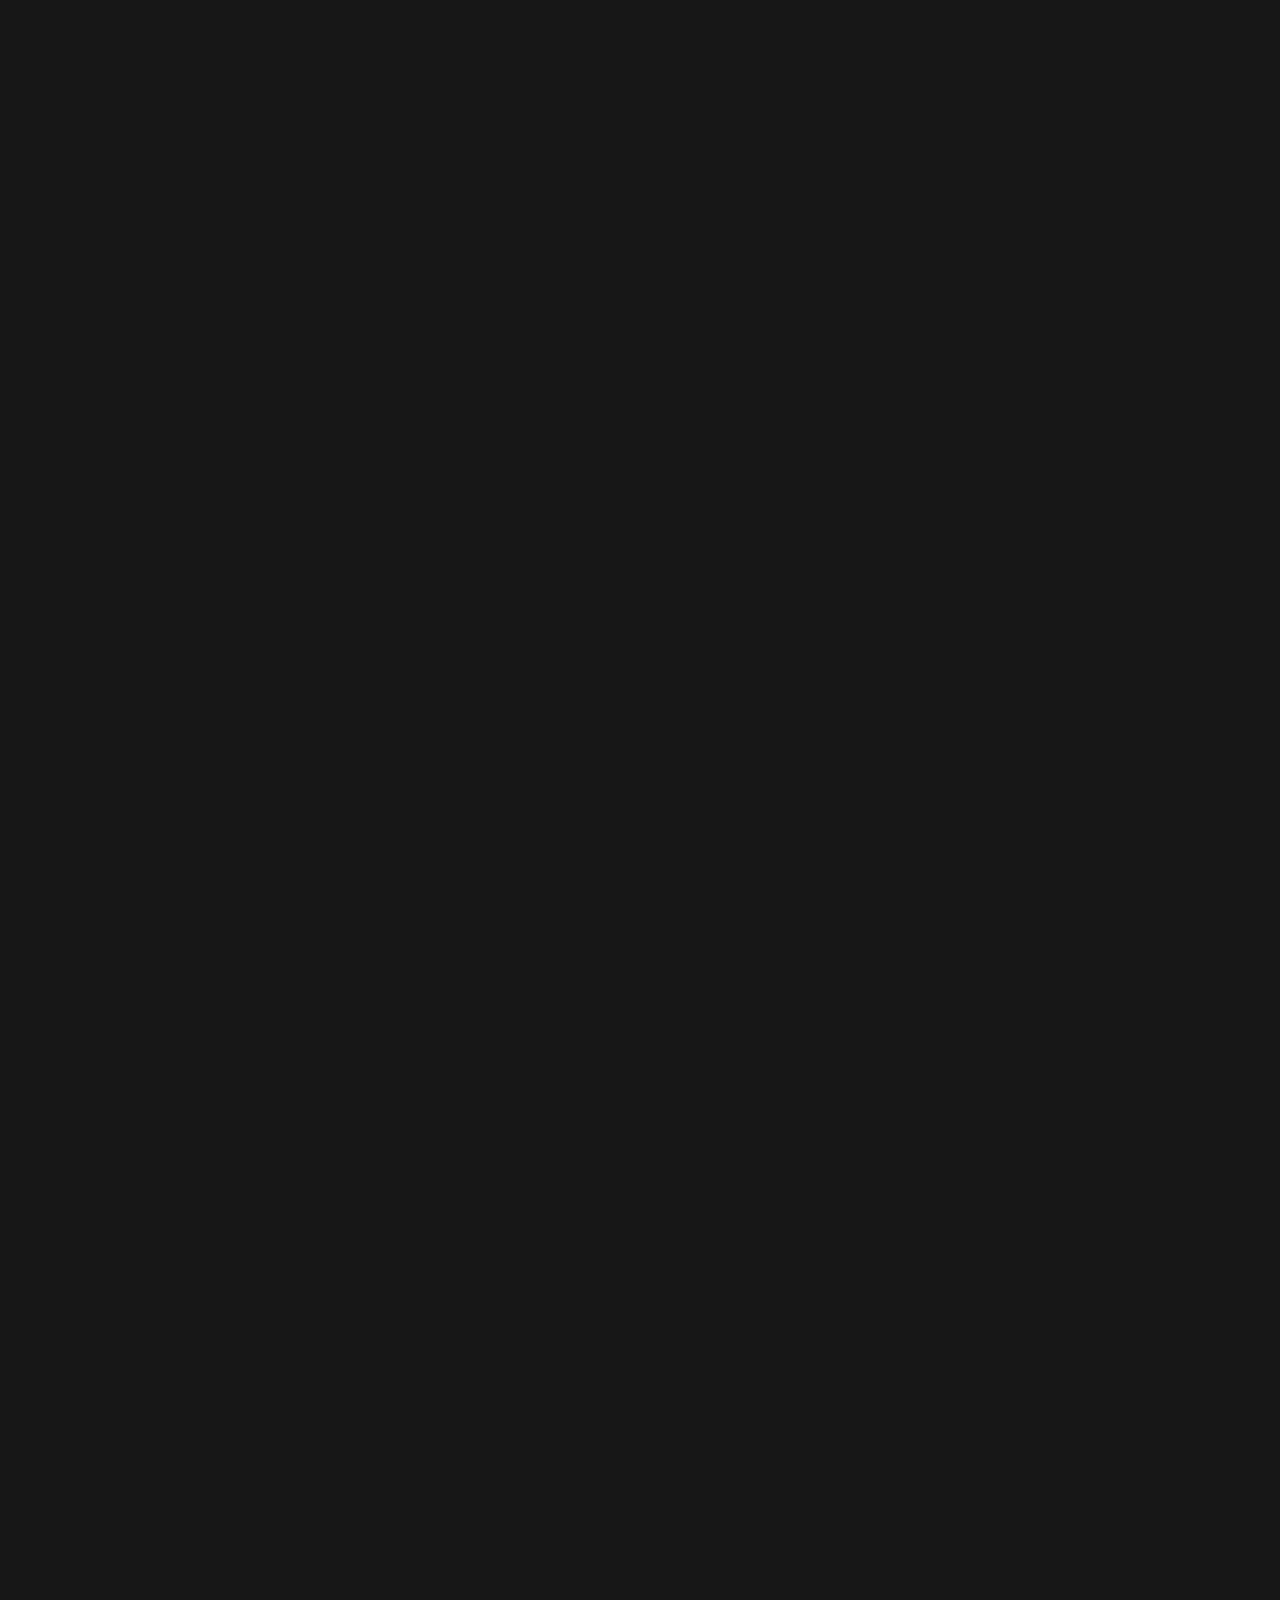
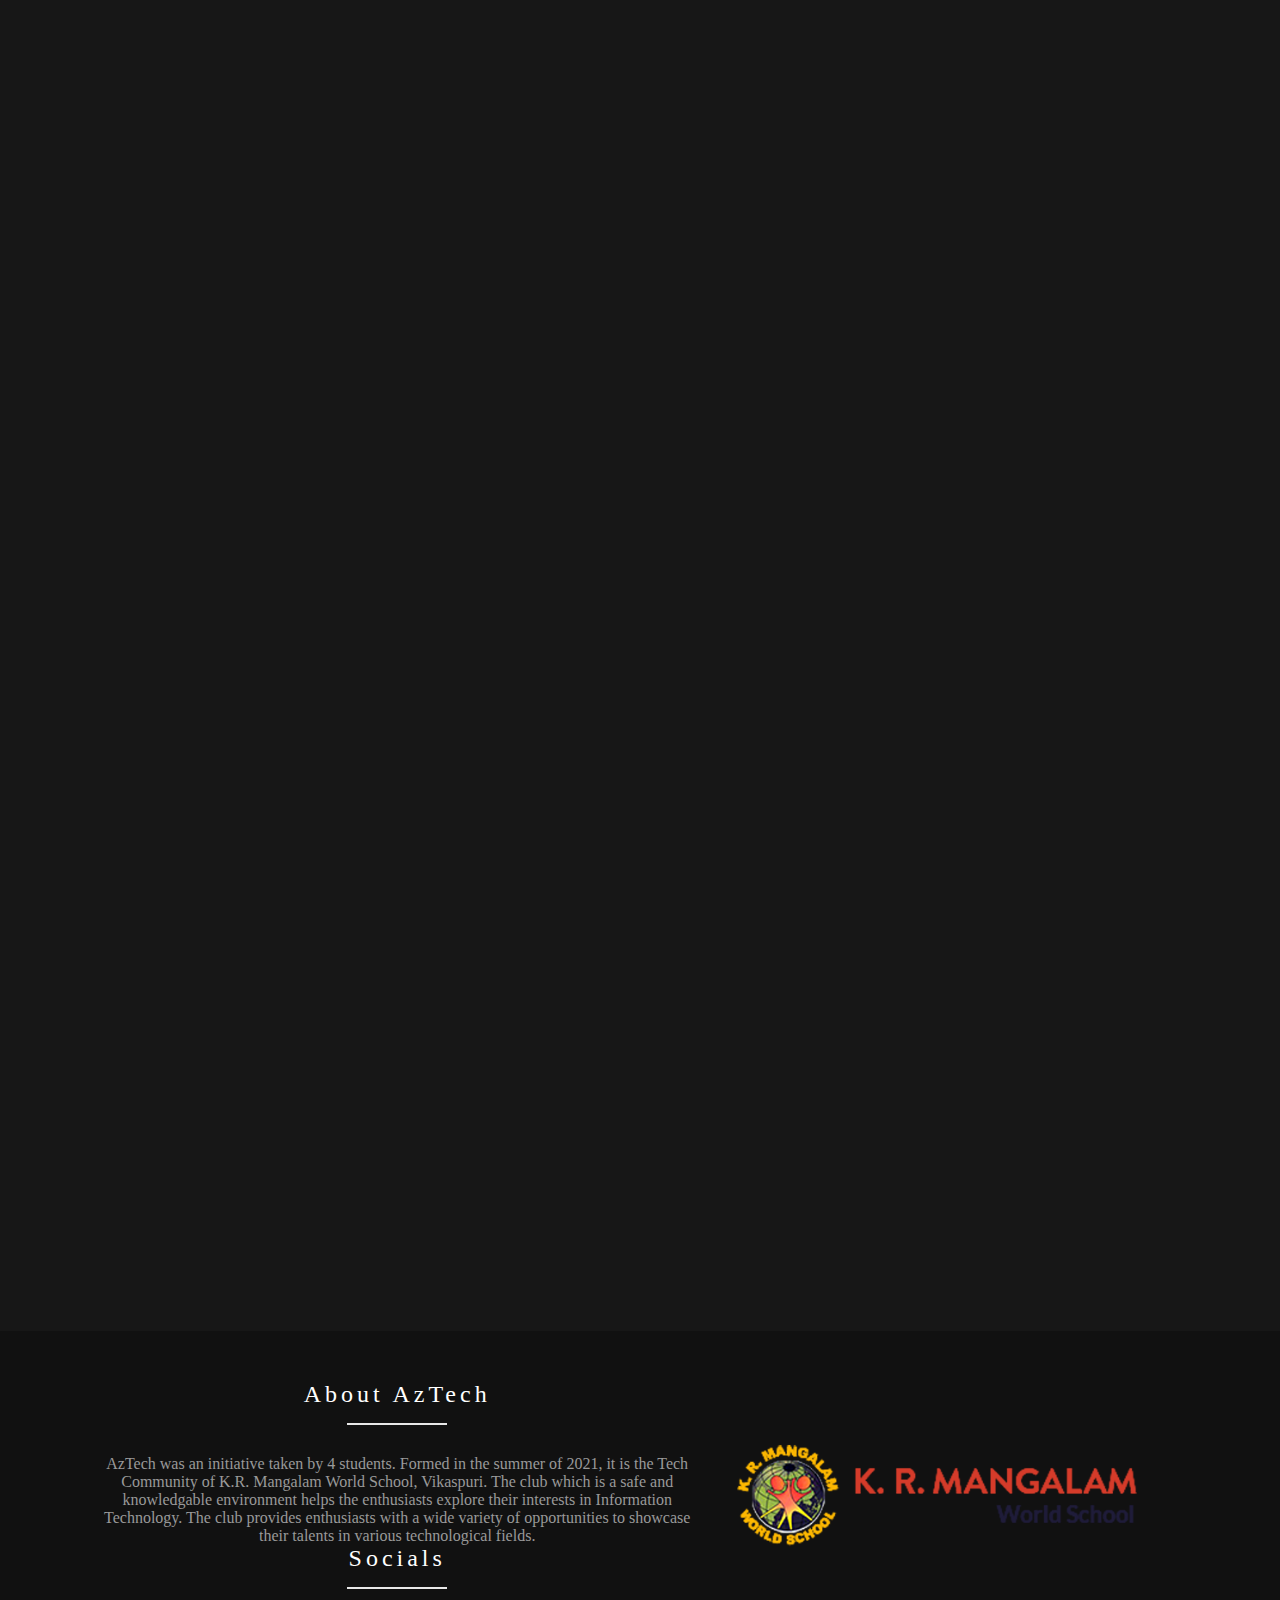
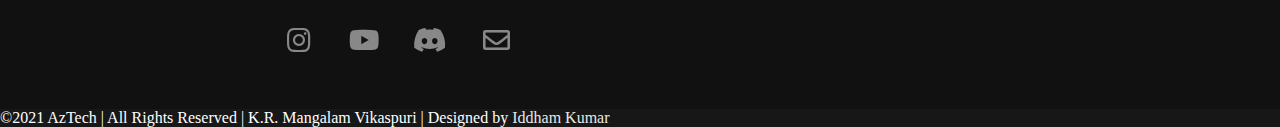
<file: core.html>
<!DOCTYPE html>
<html lang="en">

<head>
    <meta charset="UTF-8">
    <meta http-equiv="X-UA-Compatible" content="IE=edge">
    <meta name="viewport" content="width=device-width, initial-scale=1.0">
    <title>Velocity'21 - Core</title>
    <link rel="icon" href="assets/images/Logo.png">
    <!-- Bootstrap -->
    <link href="https://cdn.jsdelivr.net/npm/bootstrap@5.1.3/dist/css/bootstrap.min.css" rel="stylesheet"
        integrity="sha384-1BmE4kWBq78iYhFldvKuhfTAU6auU8tT94WrHftjDbrCEXSU1oBoqyl2QvZ6jIW3" crossorigin="anonymous">
    <!-- navbar.css -->
    <link rel="stylesheet" href="assets/css/navbar.css">
    <!-- style.css -->
    <link rel="stylesheet" href="assets/css/style.css">
    <!-- Font Awsome -->
    <link href='assets/fontawesome-free-5.15.4-web/css/all.css' rel='stylesheet'>
    <!-- countdown.css -->
    <link rel="stylesheet" href="assets/css/countdown.css">
    <!-- Animate on Scroll -->
    <link rel="stylesheet" href="https://unpkg.com/aos@next/dist/aos.css" />
      <!-- Footer.css -->
      <link rel="stylesheet" href="assets/css/footer.css">
    

    
</head>

<body>
    <!-- Preloader -->
    <div class="preloader-wrapper">
        <div class="preloader"></div>
    </div>


    <header>
        <!-- NAVBAR -->

        
        <nav class="navbar fixed-top  scrolled navbar-expand-lg   stroke ">
            <div class="container-fluid">
                <a class="navbar-brand" href="index.html"><img src="assets/images/finalLogo.png" class="img-fluid"
                        width="70" height="40"><span class="logo"></span></a>
                <button class="navbar-toggler" type="button" data-bs-toggle="collapse" data-bs-target="#navbar"
                    aria-controls="navbar" aria-expanded="false" aria-label="Toggle navigation">
                    <span class="menu"><i class="fas fa-rocket" style="color:white;"></i></i></span>
                </button>
                <div class="collapse navbar-collapse header2" id="navbar">
                    <ul class="navbar-nav ms-auto mb-2 mb-lg-0 menu1">
                        <li class="nav-item">
                            <a class="nav-link active double-4 allslides-6" href="index.html"><i
                                    class="fas fa-home"></i>&nbspHOME</a>
                        </li>
                        <li class="nav-item ">
                            <a class="nav-link  double-4" href="events.html"><i
                                    class="fas fa-calendar-week"></i>&nbspEVENTS</a>
                        </li>
                        <li class="nav-item">
                            <a class="nav-link  double-4" href="core.html"><i
                                    class="fas fa-user-secret"></i>&nbspCORE</a>
                        </li>
                        <li class="nav-item">
                            <a class="nav-link  double-4" href="contact.html"><i
                                    class="fas fa-address-book"></i>&nbspCONTACT</a>
                        </li>
                        <li class="nav-item btn">
                            <a class=" rbtn  double-4" href="#"><i class="fas fa-sticky-note"></i>&nbspREGISTER</a>
                        </li>

                    </ul>

                </div>
            </div>


        </nav>
        <br><br><br>
        <!-- HEADING -->
        <div data-aos="fade-left">
            <h1 class="heading">CORE</h1>
            <h6 class="desc"><i>Meet The Team!</i></h6>
        </div>
        <BR><br><br>
        <svg class="editorial" xmlns="http://www.w3.org/2000/svg" xmlns:xlink="http://www.w3.org/1999/xlink"
            viewBox="0 24 150 28 " preserveAspectRatio="none">
            <defs>
                <path id="gentle-wave" d="M-160 44c30 0 
       58-18 88-18s
       58 18 88 18 
       58-18 88-18 
       58 18 88 18
       v44h-352z" />
            </defs>
            <g class="parallax1">
                <use xlink:href="#gentle-wave" x="50" y="3" fill="#171717" />
            </g>
            <g class="parallax2">
                <use xlink:href="#gentle-wave" x="50" y="0" fill="#fff" />
            </g>
            <g class="parallax3">
                <use xlink:href="#gentle-wave" x="50" y="9" fill="#171717" />
            </g>
            <g class="parallax4">
                <use xlink:href="#gentle-wave" x="50" y="6" fill="#fff" />
            </g>
        </svg>
    </header>
    <br><br>
  
    
  
   <div class="container core" data-aos="fade-left">
       <div class="row">
           <!-- IDDHAM KUMAR -->
           <div class="col-lg-4 col-md-6 col-sm-4" data-aos="fade-up">
    
            <div class="uk-child-width-1-2@m" uk-grid>
                <div>
                    <div class="uk-card  uk-card-hover">
                        <div class="uk-card-media-top">
                            <img src="assets/images/Team/iddham3.jpeg" alt="" class="img-fluid">
                        </div>
                        <div class="uk-card-body">
                            <h3 class="uk-card-title">Iddham Kumar</h3>
                            <p class="uk-card-text text-muted">President<br><a href="https://discordapp.com/users/461429133168082945" target="_blank"><i class="fab fa-discord">&nbspMightyDoge#0225</i></a></p>
                        </div>
                    </div>
                    </div>
                    </div>
                </div>
           
           <!-- ANGAD SINGH BASU -->
           <div class="col-lg-4 col-md-6 col-sm-4" data-aos="fade-up">
    
            <div class="uk-child-width-1-2@m" uk-grid>
                <div>
                    <div class="uk-card uk-card-default">
                        <div class="uk-card-media-top">
                            <img src="assets/images/Team/angad.jpeg" alt="" class="img-fluid">
                        </div>
                        <div class="uk-card-body">
                            <h3 class="uk-card-title">Angad Singh Basu</h3>
                            <p class="uk-card-text text-muted">Vice President<br><a href="https://discordapp.com/users/292610271187566593" target="_blank"><i class="fab fa-discord">&nbspangad102#5793</i></a></p>
                        </div>
                    </div>
                    </div>
                    </div>
                </div>
           
           <!-- KRISH SACHDEVA -->
           <div class="col-lg-4 col-md-6 col-sm-4" data-aos="fade-up">
    
            <div class="uk-child-width-1-2@m" uk-grid>
                <div>
                    <div class="uk-card uk-card-default">
                        <div class="uk-card-media-top">
                            <img src="assets/images/Team/krish.jpeg" alt="" class="img-fluid">
                        </div>
                        <div class="uk-card-body">
                            <h3 class="uk-card-title">Krish Sachdeva</h3>
                            <p class="uk-card-text text-muted">Last Ride<br><a href="https://discordapp.com/users/514471413365735430" target="_blank"><i class="fab fa-discord">&nbsptoshiro#2722</i></a></p>
                        </div>
                    </div>
                    </div>
                    </div>
                </div>
           <!-- EHAAN MENDIRATTA -->
           <div class="col-lg-4 col-md-6 col-sm-4" data-aos="fade-down">
    
            <div class="uk-child-width-1-2@m" uk-grid>
                <div>
                    <div class="uk-card uk-card-default">
                        <div class="uk-card-media-top">
                            <img src="assets/images/Team/ehaan.jpeg" alt="" class="img-fluid">
                        </div>
                        <div class="uk-card-body">
                            <h3 class="uk-card-title">Ehaan Mendiratta</h3>
                            <p class="uk-card-text text-muted">Eternal Surprise<br><a href="https://discordapp.com/users/556733398081732608" target="_blank"><i class="fab fa-discord">&nbspImperiorX#5278</i></a></p>
                        </div>
                    </div>
                    </div>
                    </div>
                </div>

           <!-- SAKSHAM MALIK -->
           <div class="col-lg-4 col-md-6 col-sm-4" data-aos="fade-down">
    
            <div class="uk-child-width-1-2@m" uk-grid>
                <div>
                    <div class="uk-card uk-card-default">
                        <div class="uk-card-media-top">
                            <img src="assets/images/Team/saksham.jpeg" alt="" class="img-fluid">
                        </div>
                        <div class="uk-card-body">
                            <h3 class="uk-card-title">Saksham Malik</h3>
                            <p class="uk-card-text text-muted">Let's Get Trivial<br><a href="https://discordapp.com/users/704317227649728573" target="_blank"><i class="fab fa-discord">&nbspSakSam#6339</i></a></p>
                        </div>
                    </div>
                    </div>
                    </div>
                </div>

           <!-- RABNUR SINGH JOLLY -->
           <div class="col-lg-4 col-md-6 col-sm-4" data-aos="fade-down">
    
            <div class="uk-child-width-1-2@m" uk-grid>
                <div>
                    <div class="uk-card uk-card-default">
                        <div class="uk-card-media-top">
                            <img src="assets/images/Team/rabnur.jpeg" alt="" class="img-fluid">
                        </div>
                        <div class="uk-card-body">
                            <h3 class="uk-card-title">Rabnur Singh Jolly</h3>
                            <p class="uk-card-text text-muted">Riot Invasion<br><a href="https://discordapp.com/users/514476068728602643" target="_blank"><i class="fab fa-discord">&nbsprabnur#8140</i></a></p>
                        </div>
                    </div>
                    </div>
                    </div>
                </div>

           <!-- PARTH DUA -->
           <div class="col-lg-4 col-md-6 col-sm-4" data-aos="fade-up">
    
            <div class="uk-child-width-1-2@m" uk-grid>
                <div>
                    <div class="uk-card uk-card-default">
                        <div class="uk-card-media-top">
                            <img src="assets/images/Team/parth.jpeg" alt="" class="img-fluid">
                        </div>
                        <div class="uk-card-body">
                            <h3 class="uk-card-title">Parth Dua</h3>
                            <p class="uk-card-text text-muted">Zen.py<br><a href="https://discordapp.com/users/732559421137485855" target="_blank"><i class="fab fa-discord">&nbspAz | Parth Dua#9811</i></a></p>
                        </div>
                    </div>
                    </div>
                    </div>
                </div>

           <!-- GURKAMAL SINGH -->
           <div class="col-lg-4 col-md-6 col-sm-4" data-aos="fade-up">
    
            <div class="uk-child-width-1-2@m" uk-grid>
                <div>
                    <div class="uk-card uk-card-default">
                        <div class="uk-card-media-top">
                            <img src="assets/images/Team/gurkamal.jpeg" alt="" class="img-fluid">
                        </div>
                        <div class="uk-card-body">
                            <h3 class="uk-card-title">Gurkamal Singh</h3>
                            <p class="uk-card-text text-muted">Twixtor & Beat n Bash<br><a href="https://discordapp.com/users/852814277856329738" target="_blank"><i class="fab fa-discord">&nbspGurkamal#2476</i></a></p>
                        </div>
                    </div>
                    </div>
                    </div>
                </div>

           <!-- SACHIT KUMAR -->
         <div class="col-lg-4 col-md-6 col-sm-4" data-aos="fade-up">
    
            <div class="uk-child-width-1-2@m" uk-grid>
                <div>
                    <div class="uk-card uk-card-default">
                        <div class="uk-card-media-top">
                            <img src="assets/images/Team/sachit.jpeg" alt="" class="img-fluid">
                        </div>
                        <div class="uk-card-body">
                            <h3 class="uk-card-title">Sachit Kumar</h3>
                            <p class="uk-card-text text-muted">StoryFest<br><a href="https://discordapp.com/users/870220714672812072" target="_blank"><i class="fab fa-discord">&nbspSachit#3348</i></a></p>
                        </div>
                </div>
              </div>
           </div>
         </div>
        
        <!-- YASH RAJ -->
         <div class="col-lg-4 col-md-6 col-sm-4" data-aos="fade-down">
    
            <div class="uk-child-width-1-2@m" uk-grid>
                <div>
                    <div class="uk-card uk-card-default">
                        <div class="uk-card-media-top">
                            <img src="assets/images/Team/parth.jpeg" alt="" class="img-fluid">
                        </div>
                        <div class="uk-card-body">
                            <h3 class="uk-card-title">Keshav Goyal</h3>
                            <p class="uk-card-text text-muted">Cryptic<br><a href="https://discordapp.com/users/686628927212355776" target="_blank"><i class="fab fa-discord">&nbspkeshavvv#2432</i></a></p>
                        </div>
                    </div>
                    </div>
                    </div>
                </div>

           <!-- GURKAMAL SINGH -->
           <div class="col-lg-4 col-md-6 col-sm-4" data-aos="fade-down">
    
            <div class="uk-child-width-1-2@m" uk-grid>
                <div>
                    <div class="uk-card uk-card-default">
                        <div class="uk-card-media-top">
                            <img src="assets/images/Team/gurkamal.jpeg" alt="" class="img-fluid">
                        </div>
                        <div class="uk-card-body">
                            <h3 class="uk-card-title">Yashmani Gupta</h3>
                            <p class="uk-card-text text-muted">President<br><a href="https://discordapp.com/users/876053303795019776" target="_blank"><i class="fab fa-discord">&nbspTechHuiko#0225</i></a></p>
                        </div>
                    </div>
                    </div>
                    </div>
                </div>

           <!-- SACHIT KUMAR -->
         <div class="col-lg-4 col-md-6 col-sm-4" data-aos="fade-down">
    
            <div class="uk-child-width-1-2@m" uk-grid>
                <div>
                    <div class="uk-card uk-card-default">
                        <div class="uk-card-media-top">
                            <img src="assets/images/Team/sachit.jpeg" alt="" class="img-fluid">
                        </div>
                        <div class="uk-card-body">
                            <h3 class="uk-card-title">Yash Raj</h3>
                            <p class="uk-card-text text-muted">HUE 284<br><a href="https://discordapp.com/users/768466779088486421" target="_blank"><i class="fab fa-discord">&nbspZAP#1431</i></a></p>
                        </div>
                </div>
              </div>
           </div>
         </div>
           
           
         
    

       </div>
   </div>

  <!-- Footer -->
<footer>
    <section id="aboutAzTech">
        <div id="footer">
            <div class="container">
                <div class="footer-section about-aztech">
                    <h2>About AzTech</h2>
                    <span class="divider"></span>
                    <p>
                        AzTech was an initiative taken by 4 students. Formed in the summer of 2021, it is the Tech Community of K.R. Mangalam World School, Vikaspuri.
                        The club which is a safe and knowledgable environment helps the enthusiasts explore their interests in Information Technology. The club provides 
                        enthusiasts with a wide variety of opportunities to showcase their talents in various technological fields. 
 
                    </p>
                    <h2>Socials</h2>
                    <span class="divider"></span>
                    <ul class="social" style="justify-content: center;">
                        
                       
                        <li><a id="instagram" target="_blank" href="https://www.instagram.com/aztech.club/"><i
                                    aria-hidden="true" class="fab fa-instagram"></i></a></li>
                                    <li><a id="youtube" target="_blank"
                                        href="https://www.youtube.com/channel/UCmyxHRAu8BiKCsxzbnpsfTw"><i
                                            aria-hidden="true" class="fab fa-youtube"></i></a></li>
                        <li><a id="discord" target="_blank" href="https://discord.gg/4tV3vGFmMj"><i
                                    aria-hidden="true" class="fab fa-discord"></i></a></li>
                        <li><a id="mail" target="_blank"
                                href="https://mail.google.com/mail/u/0/?fs=1&to=aztech.krmvp@gmail.com&tf=cm"><i
                                    aria-hidden="true" class="far fa-envelope"></i></a></li>
                    </ul>
                </div>
                <div class="footer-section links">
                    <ul>
                        <li><a target="_blank" href="http://krmangalam.com/vikaspuri/"><img id="krmLogo" src="assets/images/logo-krmangalam225.png" alt="KRMVP"></a></li>
                        
                        
                    </ul>
                </div> 
            </div>
        </div>
    </section>
                  <p class="text-center text-muted">&copy2021 AzTech | All Rights Reserved | K.R. Mangalam Vikaspuri | Designed by<span class="iddham"> Iddham Kumar</span></p>
              </footer>















    <!-- Bootstrap -->
    <script src="https://cdn.jsdelivr.net/npm/bootstrap@5.1.3/dist/js/bootstrap.bundle.min.js"
        integrity="sha384-ka7Sk0Gln4gmtz2MlQnikT1wXgYsOg+OMhuP+IlRH9sENBO0LRn5q+8nbTov4+1p" crossorigin="anonymous">
        </script>
    <!-- Countdown -->
    <script src="assets/js/countdown.js"></script>
    <!-- Animate on Scroll -->
    <script src="https://unpkg.com/aos@next/dist/aos.js"></script>
    <script>
        AOS.init();
    </script>
    <!-- FIXED NAVBAR -->
    <script>
        $(function () {
            $(document).scroll(function () {
                var $nav = $('#mainNavbar');
                $nav.toggleClass("scrolled", $(this).scrollTop() > $nav.height())
            })
        })
    </script>
 <!-- JQuery -->
 <script src="https://cdnjs.cloudflare.com/ajax/libs/jquery/3.6.0/jquery.min.js"></script>
 <script>
     $(document).ready(function() {
         // Preloader
         preloaderFadeOutTime = 500;
         function hidePreloader(){
             const preloader = $('.preloader-wrapper');
             preloader.fadeOut(preloaderFadeOutTime);
         }
         hidePreloader()
     });
 </script>


</body>

</html>
</file>
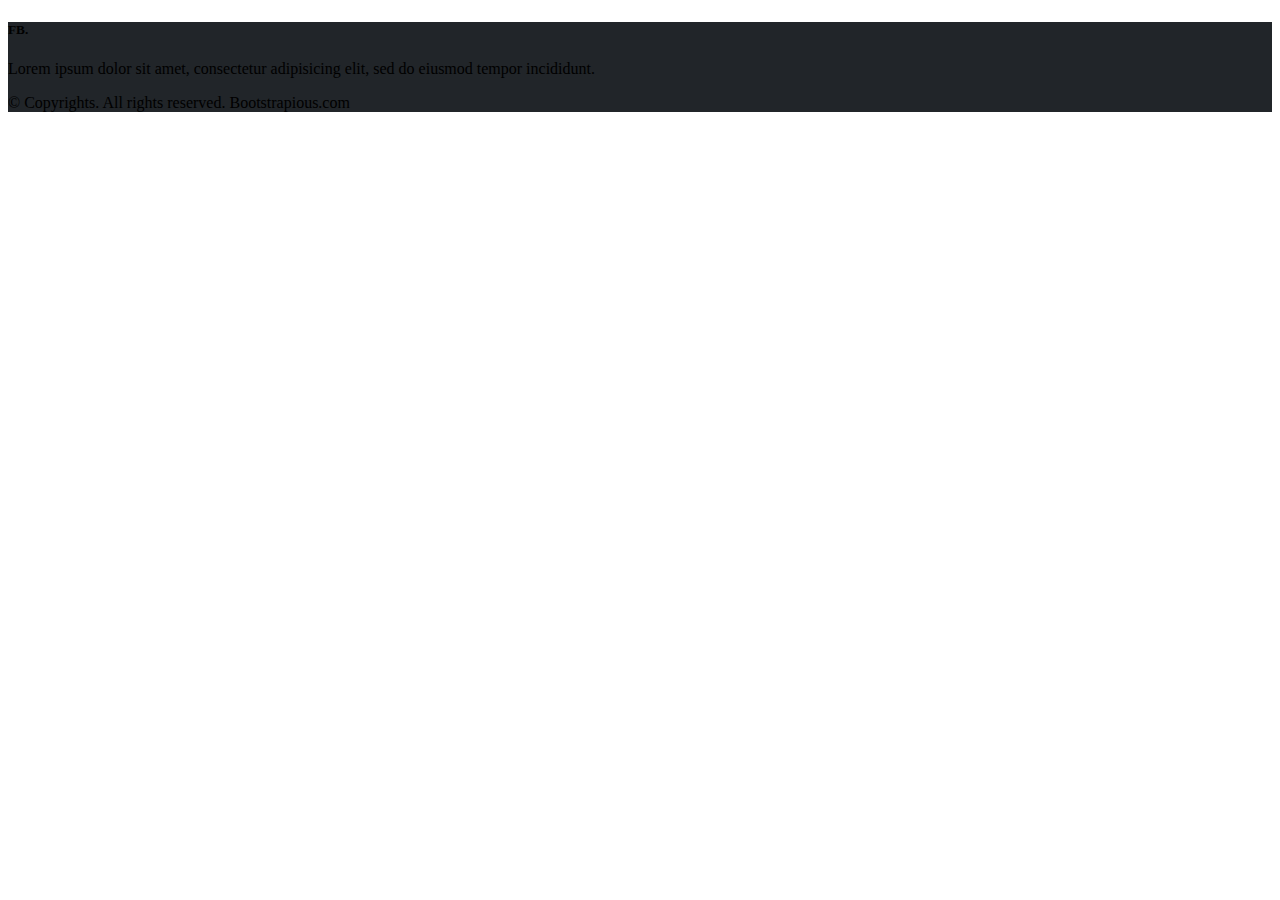
<file: footer.html>
<!DOCTYPE html>
<html lang="en">
<head>
    <meta charset="UTF-8">
    <meta http-equiv="X-UA-Compatible" content="IE=edge">
    <meta name="viewport" content="width=device-width, initial-scale=1.0">
    <title>Document</title>
    <link href="https://cdn.jsdelivr.net/npm/bootstrap@5.1.3/dist/css/bootstrap.min.css" rel="stylesheet"
        integrity="sha384-1BmE4kWBq78iYhFldvKuhfTAU6auU8tT94WrHftjDbrCEXSU1oBoqyl2QvZ6jIW3" crossorigin="anonymous">

        <style>
            .text-small {
  font-size: 0.9rem;
}

a {
  color: inherit;
  text-decoration: none;
  transition: all 0.3s;
}

a:hover, a:focus {
  text-decoration: none;
}

.form-control {
  background: #212529;
  border-color: #545454;
}

.form-control:focus {
  background: #212529;
}

footer {
  background: #212529;
}
        </style>
</head>
<body>
    <footer class="w-100 py-4 flex-shrink-0">
        <div class="container py-4">
            <div class="row gy-4 gx-5">
                <div class="col-lg-4 col-md-6">
                    <h5 class="h1 text-white">FB.</h5>
                    <p class="small text-muted">Lorem ipsum dolor sit amet, consectetur adipisicing elit, sed do eiusmod tempor incididunt.</p>
                    <p class="small text-muted mb-0">&copy; Copyrights. All rights reserved. <a class="text-primary" href="#">Bootstrapious.com</a></p>
                </div> 
                <script src="https://cdn.jsdelivr.net/npm/bootstrap@5.1.3/dist/js/bootstrap.bundle.min.js"
        integrity="sha384-ka7Sk0Gln4gmtz2MlQnikT1wXgYsOg+OMhuP+IlRH9sENBO0LRn5q+8nbTov4+1p" crossorigin="anonymous">
        </script>
</body>
</html>
</file>
<file: assets/css/navbar.css>
@import url("https://fonts.googleapis.com/css2?family=PT+Sans:ital,wght@0,400;1,700&display=swap");

@import url("https://fonts.googleapis.com/css2?family=Poppins:wght@300;500&display=swap");

nav {
  background-color: transparent;
}
ul li {
  font-size: 18px;
  padding: 0 0.8rem;
}

/* .nav-item a:hover{
    text-decoration:  overline white;
    border-bottom: solid 1px white;
    border-top:solid 1px white
    transition: all ease-in-out(0.5s);
} */

a.nav-link {
  display: inline-block;
  color: #fff;
  text-decoration: none;
  font-weight: 600;
}

/* .nav-link::after {
    content: '';
    display: block;
    width: 0;
    height: 2px;
    background: #fff;
    transition: width .3s;
}

.nav-link:hover::after {
    width: 100%;
    
    transition: width .3s;
} */

.menu {
  color: black;
}

.navbar.scrolled {
  background-color: #171717;
  opacity: 0.9;
  transition: background 600ms;
}

.nav-link {
  background: linear-gradient(currentColor 0 0) 0 0,
    linear-gradient(currentColor 0 0) 0 0,
    linear-gradient(currentColor 0 0) 100% 100%,
    linear-gradient(currentColor 0 0) 100% 100%,
    linear-gradient(currentColor 0 0) 0 0%,
    linear-gradient(currentColor 0 0) 0 0,
    linear-gradient(currentColor 0 0) 0% 0%,
    linear-gradient(currentColor 0 0) 0% 0%;
  background-size: var(--d, 0) 2px, 2px var(--d, 0);
  background-repeat: no-repeat;
  transition: 0.4s;
}
.nav-link:hover {
  --d: 15px;
  color: #fff;
}

.rbtn {
  border: 3px solid white;
  text-decoration: None;
  color: white;
  padding: 10px;
  transition: ease-in 0.2s;
  font-family: "Poppins";
  margin: 4px;
  font-weight: 500;
}

.rbtn:hover {
  background-color: white;

  text-decoration: none;
  color: #171717;
  padding: 10px;
}
</file>
<file: assets/css/style.css>
@import url("https://fonts.googleapis.com/css2?family=PT+Sans:ital,wght@0,400;1,700&display=swap");
@import url("https://fonts.googleapis.com/css2?family=Poppins:ital,wght@0,800;1,500;1,800&display=swap");
@import url("https://fonts.googleapis.com/css2?family=Varela+Round&display=swap");
@import url("https://fonts.googleapis.com/css2?family=Archivo&display=swap");
@import url("https://fonts.googleapis.com/css2?family=Ubuntu:ital,wght@0,400;1,700&display=swap");
@import url("https://fonts.googleapis.com/css2?family=Rubik:ital,wght@1,500&display=swap");

* {
  box-sizing: border-box;
  padding: 0;
  margin: 0;
}

body::-webkit-scrollbar {
  width: 12px;
}
body::-webkit-scrollbar-thumb {
  background-color: #242424;
  border-radius: 100px;
}

body {
  background-color: #171717;
  color: #fff;
}

::selection {
  background-color: #242424;
  color: #e3e3e3;
}

#preloader {
  background: #000 url(loading-38.gif) no-repeat center center;
  background-size: 20%;
  height: 100vh;
  width: 100%;
  position: fixed;
  z-index: 100;
}

@media (max-width: 1024px) {
  #preloader {
    background: #000 url(loading-38.gif) no-repeat center center;
    background-size: 40%;
    height: 100vh;
    width: 100%;
    position: fixed;
    z-index: 100;
  }
}
/* HEADER */
.heading {
  font-family: "Poppins";
  font-weight: 800;
  font-size: 250px;
  display: flex;
  justify-content: center;
  align-items: center;
  padding-top: 50px;
  margin-bottom: 0;
}

.desc {
  font-size: 20px;
  text-align: center;
}

@media (max-width: 920px) {
  .heading {
    font-family: "Poppins";
    font-weight: 800;
    font-size: 50px;
    display: flex;
    justify-content: center;
  }
  .desc h6 {
    font-size: 2px;
    text-align: center;
  }
}

@media (min-width: 921px) and (max-width: 1023px) {
  .heading {
    font-size: 100px;
    width: 100%;
  }
}

@media (min-width: 1025px) and (max-width: 1506px) {
  .heading {
    font-size: 150px;
    width: 100%;
  }
}

@media (width: 1024px) {
  .heading {
    font-family: "Poppins";
    font-weight: 800;
    font-size: 150px;
    display: flex;
    justify-content: center;
  }
}
.desc {
  display: flex;
  justify-content: center;
  font-size: 20px;
}

/* SECTION DIVIDER */
.editorial {
  display: block;
  width: 100%;
  height: 20px;
  max-height: 60px;
  margin: 0;
  z-index: 5;
  bottom: 0;
  position: auto;
  left: 0px;
  float: left;
}

.parallax1 > use {
  animation: move-forever1 10s linear infinite;
}
.parallax1:nth-child(1) {
  animation-delay: -2s;
}
.parallax2 > use {
  animation: move-forever2 8s linear infinite;
}
.parallax2:nth-child(1) {
  animation-delay: -2s;
}

.parallax3 > use {
  animation: move-forever3 6s linear infinite;
}
.parallax3:nth-child(1) {
  animation-delay: -2s;
}
.parallax4 > use {
  animation: move-forever4 4s linear infinite;
}
.parallax4:nth-child(1) {
  animation-delay: -2s;
}

@keyframes move-forever1 {
  0% {
    transform: translate(85px, 0%);
  }
  100% {
    transform: translate(-90px, 0%);
  }
}
@keyframes move-forever2 {
  0% {
    transform: translate(-90px, 0%);
  }
  100% {
    transform: translate(85px, 0%);
  }
}
@keyframes move-forever3 {
  0% {
    transform: translate(85px, 0%);
  }
  100% {
    transform: translate(-90px, 0%);
  }
}
@keyframes move-forever4 {
  0% {
    transform: translate(-90px, 0%);
  }
  100% {
    transform: translate(85px, 0%);
  }
}

/* About */
.about-heading {
  font-size: 50px;
  font-family: "Poppins";
  text-align: center;
  padding-top: 30px;
}

@media (max-width: 768px) {
  .about-heading {
    padding-top: 20px;
  }
}

.divider {
  display: block;
  width: 100px;
  height: 2px;
  background-color: #e8e8e8;
  margin: 0 auto;
  margin-bottom: 30px;
}

.divider2 {
  display: block;
  width: 100px;
  height: 2px;
  background-color: #e8e8e8;
  margin: 0 auto;
  margin-bottom: 30px;
  align-items: left;
}
.about-desc {
  font-family: "Ubuntu";
}

/* BUTTONS */
.invite-btn,
.register-btn {
  font-size: 20px;
  color: #fff;

  margin-right: 5px;
  padding: 10px 20px;
  letter-spacing: 4px;
  border: none;
  background-color: #2e2e2e;
  font-weight: 600;
  transition: ease-out 0.3s;
  box-shadow: inset 0 0 0 0 #fff;
  border-radius: 4px;
  outline: none;
  width: 200px;
  margin-bottom: 10px;
  font-family: "PT Sans";
}

.invite-btn:hover,
.register-btn:hover {
  box-shadow: inset 200px 0 0 0 #fff;
  color: #171717;
}

/* TEASER */

iframe {
  height: 800px;
  margin-top: 30px;
}

@media (width: 768px) {
  iframe {
    height: 500px;
  }
}

@media (max-width: 540px) {
  iframe {
    height: 400px;
  }
}

/* EVENT PAGE */

.snip1273 {
  font-family: "Rubik", Arial, sans-serif;
  position: relative;
  margin: 20px;
  display: flex;
  min-width: 330px -60px;
  max-width: 330px;
  width: 100%;
  color: #ffffff;
  text-align: center;
  border-radius: 10px;
  margin-left: 40px;
  background-color: #171717;
  font-size: 16px;
  margin-right: auto;
}
.snip1273 * {
  -webkit-box-sizing: border-box;
  box-sizing: border-box;
  -webkit-transition: all 0.4s ease-in;
  transition: all 0.4s ease-in;
}
.snip1273 img {
  position: relative;
  max-width: 100%;
  vertical-align: top;
  height: 200px;
  border-radius: 10px;
}
.snip1273 figcaption {
  position: absolute;
  top: 0;
  right: 0;
  width: 100%;
  height: 100%;
  z-index: 0;
  opacity: 0;
  padding: 80px 30px;
}
.snip1273 figcaption:before,
.snip1273 figcaption:after {
  width: 1px;
  height: 0;
}
.snip1273 figcaption:before {
  right: 0;
  top: 0;
}
.snip1273 figcaption:after {
  left: 0;
  bottom: 0;
}
.snip1273 h3 {
  font-size: 22px;
}
.snip1273 h3 {
  margin: 0 0;
  font-weight: 700;
  text-transform: uppercase;
}
.snip1273 p {
  font-size: 0.8em;
  font-weight: 500;
  margin: 0 0 15px;
}
.snip1273 a {
  position: absolute;
  top: 0;
  bottom: 0;
  right: 0;
  left: 0;
  z-index: 1;
}
.snip1273:before,
.snip1273:after,
.snip1273 figcaption:before,
.snip1273 figcaption:after {
  position: absolute;
  content: "";
  /* background-color: #ffffff; */
  z-index: 1;
  -webkit-transition: all 0.4s ease-in;
  transition: all 0.4s ease-in;
  opacity: 0.8;
  border-radius: 10px;
}
.snip1273:before,
.snip1273:after {
  height: 1px;
  width: 0%;
}
.snip1273:before {
  top: 0;
  left: 0;
}
.snip1273:after {
  bottom: 0;
  right: 0;
}
.snip1273:hover img,
.snip1273.hover img {
  opacity: 0.4;
}
.snip1273:hover figcaption,
.snip1273.hover figcaption {
  opacity: 1;
}
.snip1273:hover figcaption:before,
.snip1273.hover figcaption:before,
.snip1273:hover figcaption:after,
.snip1273.hover figcaption:after {
  height: 100%;
}
.snip1273:hover:before,
.snip1273.hover:before,
.snip1273:hover:after,
.snip1273.hover:after {
  width: 100%;
}
.snip1273:hover:before,
.snip1273.hover:before,
.snip1273:hover:after,
.snip1273.hover:after,
.snip1273:hover figcaption:before,
.snip1273.hover figcaption:before,
.snip1273:hover figcaption:after,
.snip1273.hover figcaption:after {
  opacity: 0.1;
}

.bi {
  cursor: pointer;
  fill: white;
}

.offcanvas {
  background: #171717;
}
.offcanvas h1,
.offcanvas p {
  color: #e8e8e8;
  text-align: left;
}

.offcanvas h1 {
  font-family: "Varela Round";
  text-align: center;
}

.offcanvas p b {
  font-family: "Varela Round";
}

.offcanvas p {
  font-family: "Inter";
  font-size: 20px;
}
@media (min-width: 400px) and (max-width: 424px) {
  .snip1273 {
    max-width: 320px;
  }
}

@media (min-width: 360px) and (max-width: 399px) {
  .snip1273 {
    margin-left: auto;
    margin-right: auto;
    max-width: 299px;
  }
}

@media (max-width: 359px) {
  .snip1273 {
    margin-left: auto;
    margin-right: auto;
    width: 100%;
  }
}

@media (width: 768px) {
  .snip1273 {
    max-width: 330px;
    margin-left: auto;
    margin-right: auto;
  }
}
@media (width: 1024px) {
  .snip1273 {
    max-width: 350px;
    margin-left: auto;
    margin-right: auto;
  }
}

/* CORE SECTION */
.uk-card {
  /* box-shadow: 1px 2px 3px 4px #aaa; */

  margin-bottom: 40px;
  transition: ease-in-out 0.2s;
  border-radius: 5px;
  box-shadow: rgba(0, 0, 0, 0.24) 0px 3px 8px;
}
.uk-card-body {
  padding: 10px;
  text-align: center;
  background-color: #242424;
}

.core p i:hover {
  color: #7289d9;
}
.uk-card-text a {
  text-decoration: none;
  color: #616970;
  font-size: 20px;
}

.uk-card-text {
  font-size: 20px;
}

@media (max-width: 425px) {
  .uk-card {
    width: 80%;
    margin-left: 10%;
    margin-right: 35%;
    margin-bottom: 20px;
  }
}

/* CONTACT */

.contact-card {
  background-color: #171717;
  border: 2px solid #616970;
  margin-bottom: 40px;
  margin-left: 15%;
  padding: 0 10px;
  color: #fff;
}

.Cicons {
  list-style: none;
  padding: 0;
}

.Cicons a {
  text-decoration: none;
  color: white;
  font-size: 16px;
}
.Cicons a {
  display: inline-block;
  position: relative;
  color: white;
}

.Cicons a:after {
  content: "";
  position: absolute;
  width: 100%;
  transform: scaleX(0);
  height: 2px;
  bottom: 0;
  left: 0;
  background-color: white;
  transform-origin: bottom right;
  transition: transform 0.25s ease-out;
}

.Cicons a:hover:after {
  transform: scaleX(1);
  transform-origin: bottom left;
}

/* END */
</file>
<file: assets/css/countdown.css>
@import url("https://fonts.googleapis.com/css2?family=PT+Sans:ital,wght@0,400;1,700&display=swap");
@import url("https://fonts.googleapis.com/css2?family=Poppins:ital,wght@0,800;1,500;1,800&display=swap");
@import url("https://fonts.googleapis.com/css2?family=Oswald:wght@600&display=swap");

.countdown {
  color: white;
  margin: 0 auto;
  text-align: center;
}

.count {
  display: inline-block;
  font-size: 2em;
  list-style-type: none;
  padding: 1em;
  text-transform: uppercase;
  font-family: "Oswald";
}

.count span {
  display: block;
  font-size: 4.5rem;
}

#days {
  background-color: white;
  padding: 0 10px;
  border-radius: 10%;
  color: #2e2e2e;
  font-family: "Oswald";
}

#hours {
  background-color: white;
  padding: 0 10px;
  border-radius: 10%;
  color: #2e2e2e;
}
#minutes {
  background-color: white;
  padding: 0 10px;
  border-radius: 10%;
  color: #2e2e2e;
}
#seconds {
  background-color: white;
  padding: 0 10px;
  border-radius: 10%;
  color: #2e2e2e;
}

@media (max-width: 767px) {
  .count {
    display: inline-block;
    font-size: 1em;
    list-style-type: none;
    padding: 1em;
    text-transform: uppercase;
  }

  .count span {
    display: block;
    font-size: 2.5rem;
  }

  #days {
    background-color: white;
    padding: 0 5px;
    border-radius: 10%;
    color: black;
  }

  #hours {
    background-color: white;
    padding: 0 5px;
    border-radius: 10%;
    color: black;
  }
  #minutes {
    background-color: white;
    padding: 0 5px;
    border-radius: 10%;
    color: black;
  }
  #seconds {
    background-color: white;
    padding: 0 5px;
    border-radius: 10%;
    color: black;
  }
  li.count {
    padding: 8px;
  }
}
</file>
<file: assets/css/footer.css>
#aboutAztech {
  display: flex;
  justify-content: flex-end;
  align-items: center;
  flex-direction: column;
  background: #070707;
}
#footer {
  position: relative;
  height: auto;
  padding: 50px 100px;
  background: #111111;
  display: flex;
  justify-content: space-between;
  flex-wrap: wrap;
  margin-top: 50px;
}
#footer .container {
  display: flex;
  justify-content: space-between;
  flex-direction: row;
}
#footer .container .footer-section {
  margin-right: 30px;
  text-align: center;
}
#footer .container .footer-section .about-aztech {
  width: 40%;
}
#footer .container h2,
#footer .container h6 {
  position: relative;
  color: #fff;
  font-weight: 500;
  margin-bottom: 15px;
  text-align: center;
  letter-spacing: 4px;
}

#footer p {
  color: #999;
}
.social {
  margin-top: 20px;
  display: flex;
  padding: 0;
}
.social li {
  list-style: none;
}
.social li a {
  display: inline-block;
  width: 40px;
  height: 40px;
  color: rgba(255, 255, 255, 0.5);
  display: flex;
  justify-content: center;
  align-items: center;
  text-decoration: none;
  transform: scale(1.5);
}
.social li a:hover {
  color: #fff;
}
.social li a .fab {
  font-size: 18px;
}
.social li a #mail {
  font-size: 18px;
}
.links {
  position: relative;
  width: 25%;
  padding: 0;
  width: 100%;
}
.links ul {
  padding: 0;
}
.links ul li {
  list-style: none;
  text-align: center;
}
.links ul li a {
  color: #999;
  text-decoration: none;
  margin-bottom: 10px;
  display: inline-block;
}
.links ul li a:hover {
  color: #fff;
}
#krmLogo {
  width: 400px;
  filter: brightness(1.04);
  margin-top: 63px;
}
#az {
  width: 122px;
}
@media (max-width: 991px) {
  #footer {
    padding: 1px;
    padding-top: 5px;
  }
  #footer .container {
    flex-direction: column;
    text-align: center;
  }
  #footer .container .about-aztech {
    margin-right: 0;
    text-align: center;
  }
  #krmLogo {
    width: 300px;
    margin-top: 33px;
  }
  #az {
    width: 120px;
  }
}

@media (width: 1024px) {
  #krmLogo {
    margin-top: 120px;
  }
}

.iddham {
  color: #e8e8e8;
}

.final {
  padding: 0 10px;
}
</file>
